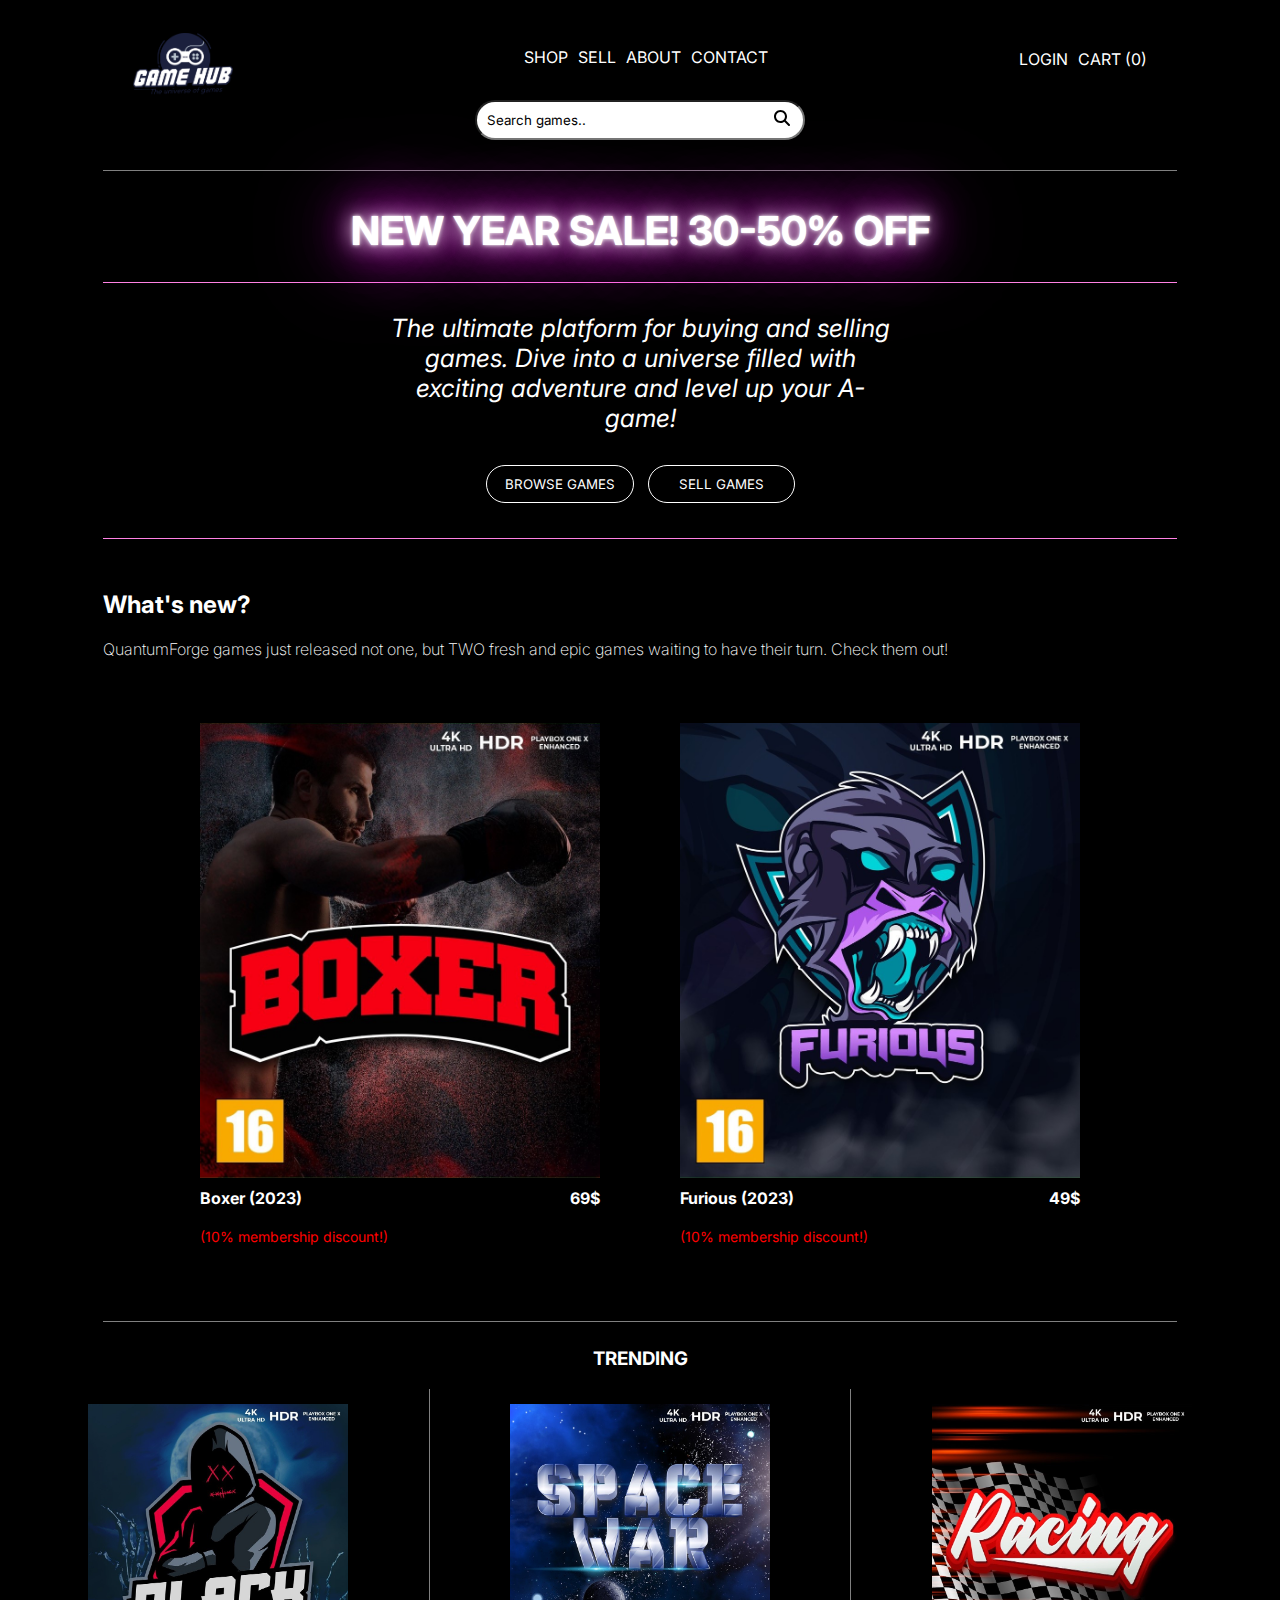
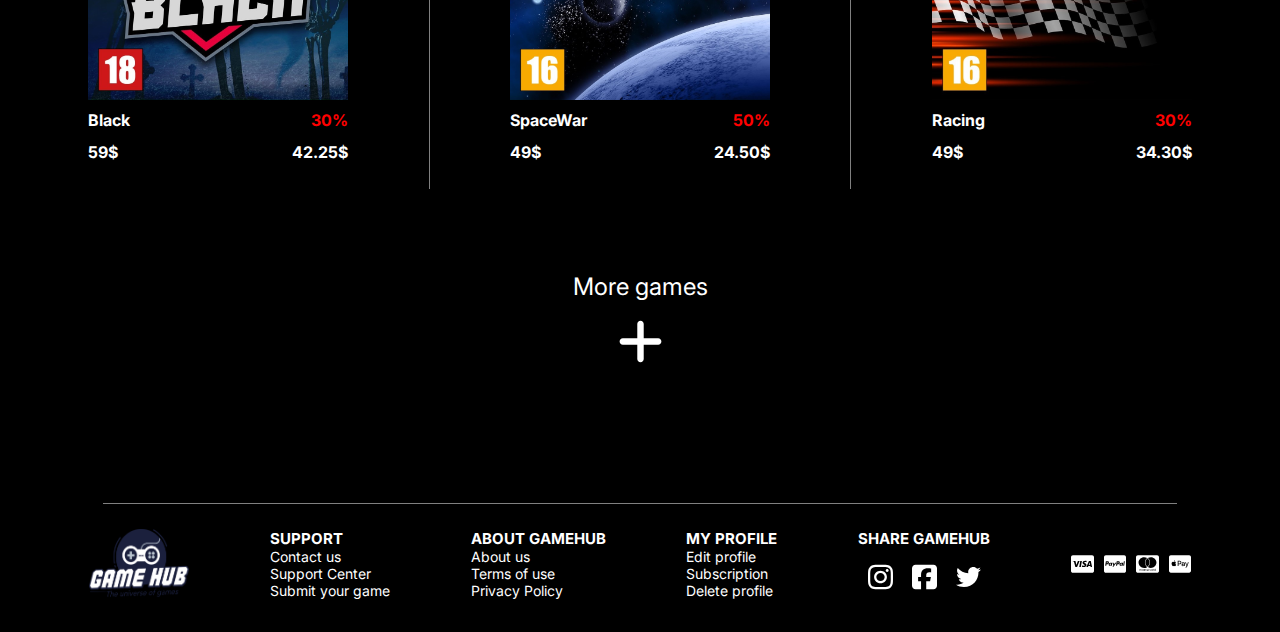
<file: index.html>
<!DOCTYPE html>
<html lang="en">
<head>
  <meta charset="UTF-8">
  <meta name="viewport" content="width=device-width, initial-scale=1.0">
  <meta name="description" content="GameHub ⏐ Home">
  <meta property="og:image" content="./assets/images/icons/logo.png" />
  <title>GameHub ⏐ Home</title>
  <link rel="shortcut icon" type="image/x-icon" href="favicon.ico?">
  <link rel="stylesheet" href="./src/css/styles.css">
</head>
<body>
  <header>
    <nav class="nav-grid">
      <img class="logo" src="./assets/images/icons/logo.png" alt="gamehub logo"> <label for="hamburger-ham"><img class="burger" src="./assets/images/icons/bars-solid.svg" alt="hamburger menu"></label> <input id="hamburger-ham" name="hamburger-ham" type="checkbox">
      <div class="hidden-burger">
        <div class="top-buttons">
          <a href="games.html">SHOP</a> <a href="construction.html">SELL</a> <a href="about.html">ABOUT</a> <a href="contact.html">CONTACT</a>
        </div>
        <div class="bottom-buttons">
          <a href="construction.html">LOGIN</a> <a href="construction.html">MY PROFILE</a>
        </div>
      </div>
    </nav>
    <div class="desktop-header">
      <div>
        <a href="index.html"><img src="./assets/images/icons/logo.png" class="desktop-logo" alt="desktop logo"></a>
      </div>
      <nav class="nav-header">
        <ul>
          <li>
            <a href="games.html">SHOP</a>
          </li>
          <li>
            <a href="construction.html">SELL</a>
          </li>
          <li>
            <a href="about.html">ABOUT</a>
          </li>
          <li>
            <a href="contact.html">CONTACT</a>
          </li>
        </ul>
      </nav>
      <div class="logincart">
        <p><a href="construction.html">LOGIN</a></p>
        <p><a href="construction.html">CART (0)</a></p>
      </div>
    </div>
    <div class="search-container"><label for="searchbox" class="hidden">Search games..</label> <input class="searchbox" placeholder="Search games.."> <img src="./assets/images/icons/magni.svg" alt="magnifying glass" class="magni"></div>
  </header>
  <main>
    <section class="intro">
      <div class="header-gray-line"></div>
      <h1 class="blackfriday">NEW YEAR SALE! 30-50% OFF</h1>
      <div class="top-pink-line"></div>
      <div class="gamehub-platform">
        <p class="pitch">The ultimate platform for buying and selling games. Dive into a universe filled with exciting adventure and level up your A-game!</p>
        <div class="browse-sell">
          <a href="games.html"><button class="browse">BROWSE GAMES</button></a> <a href="construction.html"><button class="sell">SELL GAMES</button></a>
        </div>
        <div class="top-pink-line"></div>
      </div>
    </section>
    <section class="new">
      <div class="new-games">
        <div class="new-text">
          <h2 class="whatsnew">What's new?</h2>
          <p class="releases">QuantumForge games just released not one, but TWO fresh and epic games waiting to have their turn. Check them out!</p>
        </div>
        <div class="new-releases">
          <div class="card-new">
            <a href="item.html"><img src="assets/images/games/boxer.jpg" alt="boxer game" class="new-game-image"></a>
            <div class="new-row">
              <p>Boxer (2023)</p>
              <p class="in-price">69$</p>
            </div>
            <div class="member-new">
              <p>(10% membership discount!)</p>
            </div>
          </div>
          <div class="card-new">
            <a href="construction.html"><img src="assets/images/games/furious.jpg" alt="furious game" class="new-game-image"></a>
            <div class="new-row">
              <p>Furious (2023)</p>
              <p class="in-price">49$</p>
            </div>
            <div class="member-new">
              <p>(10% membership discount!)</p>
            </div>
          </div>
        </div>
      </div>
    </section>
    <div class="gray-line"></div>
    <section class="trending-games">
      <h3 class="trending-header">TRENDING</h3>
      <div class="trending-main">
        <div class="card-info">
          <a href="construction.html"><img src="assets/images/games/black.jpg" alt="black game" class="game-image"></a>
          <div class="trending-row">
            <p>Black</p>
            <p class="red">30%</p>
          </div>
          <div class="trending-row">
            <p>59$</p>
            <p>42.25$</p>
          </div>
        </div>
        <div class="horizontal-line"></div>
        <div class="card-info">
          <a href="construction.html"><img src="assets/images/games/spacewar.jpg" alt="spacewar game" class="game-image"></a>
          <div class="trending-row">
            <p>SpaceWar</p>
            <p class="red">50%</p>
          </div>
          <div class="trending-row">
            <p>49$</p>
            <p>24.50$</p>
          </div>
        </div>
        <div class="horizontal-line"></div>
        <div class="card-info">
          <a href="construction.html"><img src="assets/images/games/racing.jpg" alt="racing game" class="game-image"></a>
          <div class="trending-row">
            <p>Racing</p>
            <p class="red">30%</p>
          </div>
          <div class="trending-row">
            <p>49$</p>
            <p>34.30$</p>
          </div>
        </div>
      </div>
      <div class="more-games">
        <div class="more">
          More games
        </div><a href="games.html"><img src="./assets/images/icons/plus-solid.svg" class="more-plus" alt="more games"></a>
      </div>
    </section>
  </main>
  <div class="gray-line"></div>
  <footer>
    <img src="./assets/images/icons/logo.png" class="footer-logo" alt="footer logo">
    <div class="footer-desktop">
      <div class="footer">
        <img src="./assets/images/icons/logo.png" class="logo-footer" alt="epic games logo">
        <div class="support">
          <h6 class="h-six">SUPPORT</h6><a href="contact.html">Contact us</a> <a href="contact.html">Support Center</a> <a href="contact.html">Submit your game</a>
        </div>
        <div class="about-footer">
          <h6 class="h-six">ABOUT GAMEHUB</h6><a href="about.html">About us</a> <a href="about.html">Terms of use</a> <a href="about.html">Privacy Policy</a>
        </div>
        <div class="profile">
          <h6 class="h-six">MY PROFILE</h6><a href="construction.html">Edit profile</a> <a href="construction.html">Subscription</a> <a href="construction.html">Delete profile</a>
        </div>
        <div class="share">
          <h6 class="h-six">SHARE GAMEHUB</h6>
          <div class="some"><img src="./assets/images/icons/instagram.svg" class="insta" alt="epic games logo"> <img src="./assets/images/icons/square-facebook.svg" class="face" alt="epic games logo"> <img src="./assets/images/icons/twitter.svg" class="twitter" alt="epic games logo"></div>
        </div>
        <div class="payment-options"><img src="./assets/images/cards/cc-visa.svg" alt="visa card" class="visa"> <img src="./assets/images/cards/cc-paypal.svg" alt="paypal card" class="paypal"> <img src="./assets/images/cards/cc-mastercard.svg" alt="mastercard card" class="mastercard"> <img src="./assets/images/cards/cc-apple-pay.svg" alt="apple pay" class="apple-pay"></div>
      </div>
    </div>
  </footer>
</body>
</html>
</file>
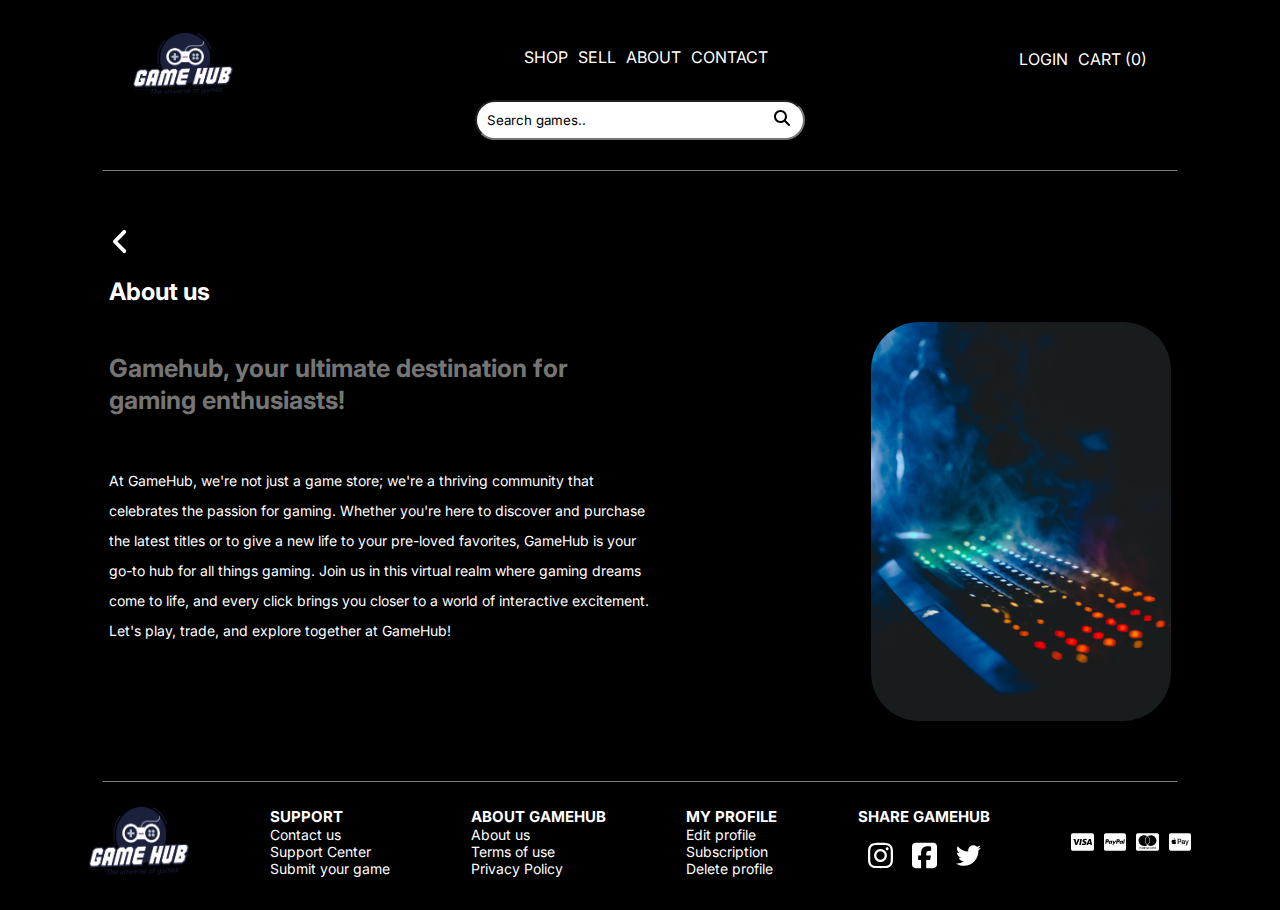
<file: about.html>
<!DOCTYPE html>
<html lang="en">
<head>
  <meta charset="UTF-8">
  <meta name="viewport" content="width=device-width, initial-scale=1.0">
  <meta name="description" content="GameHub ⏐ About">
  <title>GameHub ⏐ About</title>
  <link rel="shortcut icon" type="image/x-icon" href="favicon.ico?">
  <link rel="stylesheet" href="./src/css/styles.css">
</head>
<body>
  <header>
    <nav class="nav-grid">
      <a href="index.html"><img class="logo" src="./assets/images/icons/logo.png" alt="gamehub logo"></a> <label for="hamburger-ham"><img class="burger" src="./assets/images/icons/bars-solid.svg" alt="hamburger menu"></label> <input id="hamburger-ham" name="hamburger-ham" type="checkbox">
      <div class="hidden-burger">
        <div class="top-buttons">
          <a href="games.html">SHOP</a> <a href="construction.html">SELL</a> <a href="about.html">ABOUT</a> <a href="contact.html">CONTACT</a>
        </div>
        <div class="bottom-buttons">
          <a href="construction.html">LOGIN</a> <a href="construction.html">MY PROFILE</a>
        </div>
      </div>
    </nav>
    <div class="desktop-header">
      <div>
        <a href="index.html"><img src="./assets/images/icons/logo.png" class="desktop-logo" alt="desktop logo"></a>
      </div>
      <nav class="nav-header">
        <ul>
          <li>
            <a href="games.html">SHOP</a>
          </li>
          <li>
            <a href="construction.html">SELL</a>
          </li>
          <li>
            <a href="about.html">ABOUT</a>
          </li>
          <li>
            <a href="contact.html">CONTACT</a>
          </li>
        </ul>
      </nav>
      <div class="logincart">
        <p><a href="construction.html">LOGIN</a></p>
        <p><a href="construction.html">CART (0)</a></p>
      </div>
    </div>
    <div class="search-container"><label for="searchbox" class="hidden">Search games..</label> <input class="searchbox" placeholder="Search games.."> <img src="./assets/images/icons/magni.svg" alt="magnifying glass" class="magni"></div>
  </header>
  <main>
    <div class="header-gray-line"></div>
    <div class="backbutton">
      <a href="index.html"><img src="./assets/images/icons/angle-left-solid.svg" class="backbutton" alt="back button"></a>
    </div>
    <div class="page-header">
      <h1>About us</h1>
    </div>
    <div class="about-container">
    <div class="gamehub-text-box">
      <h2 class="gamehub-about">Gamehub, your ultimate destination for gaming enthusiasts!</h2>
      <p class="about-text">At GameHub, we're not just a game store; we're a thriving community that celebrates the passion for gaming. Whether you're here to discover and purchase the latest titles or to give a new life to your pre-loved favorites, GameHub is your go-to hub for all things gaming. Join us in this virtual realm where gaming dreams come to life, and every click brings you closer to a world of interactive excitement. Let's play, trade, and explore together at GameHub!</p>
    </div><img src="./assets/ilia-usmanov-LUJE67myrK4-unsplash-_1_.webp" class="about-image" alt="keyboard photo"></div>
  </main>
  <div class="gray-line"></div>
  <footer>
    <img src="./assets/images/icons/logo.png" class="footer-logo" alt="logo">
    <div class="footer-desktop">
      <div class="footer">
        <img src="./assets/images/icons/logo.png" class="logo-footer" alt="epic games logo">
        <div class="support">
          <h6 class="h-six">SUPPORT</h6><a href="contact.html">Contact us</a> <a href="contact.html">Support Center</a> <a href="contact.html">Submit your game</a>
        </div>
        <div class="about-footer">
          <h6 class="h-six">ABOUT GAMEHUB</h6><a href="about.html">About us</a> <a href="about.html">Terms of use</a> <a href="about.html">Privacy Policy</a>
        </div>
        <div class="profile">
          <h6 class="h-six">MY PROFILE</h6><a href="construction.html">Edit profile</a> <a href="construction.html">Subscription</a> <a href="construction.html">Delete profile</a>
        </div>
        <div class="share">
          <h6 class="h-six">SHARE GAMEHUB</h6>
          <div class="some"><img src="./assets/images/icons/instagram.svg" class="insta" alt="epic games logo"> <img src="./assets/images/icons/square-facebook.svg" class="face" alt="epic games logo"> <img src="./assets/images/icons/twitter.svg" class="twitter" alt="epic games logo"></div>
        </div>
        <div class="payment-options"><img src="./assets/images/cards/cc-visa.svg" class="visa" alt="visa card"> <img src="./assets/images/cards/cc-paypal.svg" class="paypal" alt="paypal card"> <img src="./assets/images/cards/cc-mastercard.svg" class="mastercard" alt="mastercard card"> <img src="./assets/images/cards/cc-apple-pay.svg" class="apple-pay" alt="apple pay"></div>
      </div>
    </div>
  </footer>
</body>
</html>
</file>
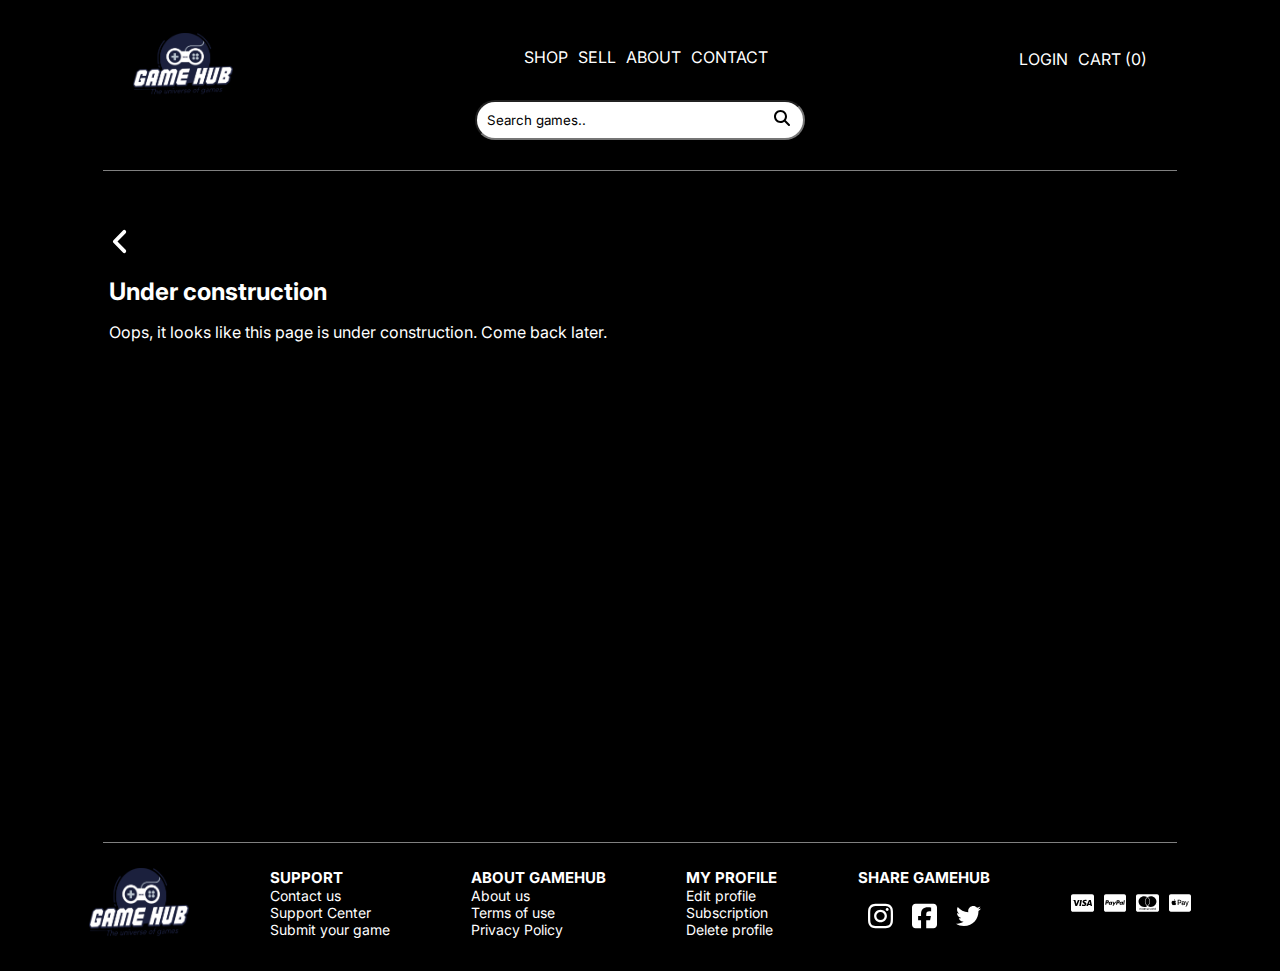
<file: construction.html>
<!DOCTYPE html>
<html lang="en">
<head>
  <meta charset="UTF-8">
  <meta name="viewport" content="width=device-width, initial-scale=1.0">
  <meta name="description" content="construction page">
  <link rel="shortcut icon" type="image/x-icon" href="favicon.ico?">
  <title>Gamehub ⏐ Oops!</title>
  <link rel="stylesheet" href="./src/css/styles.css">
</head>
<body>
  <header>
    <nav class="nav-grid">
      <a href="index.html"><img class="logo" src="./assets/images/icons/logo.png" alt="gamehub logo"></a> <label for="hamburger-ham"><img class="burger" src="./assets/images/icons/bars-solid.svg" alt="hamburger menu"></label> <input id="hamburger-ham" name="hamburger-ham" type="checkbox">
      <div class="hidden-burger">
        <div class="top-buttons">
          <a href="games.html">SHOP</a> <a href="construction.html">SELL</a> <a href="about.html">ABOUT</a> <a href="contact.html">CONTACT</a>
        </div>
        <div class="bottom-buttons">
          <a href="construction.html">LOGIN</a> <a href="construction.html">MY PROFILE</a>
        </div>
      </div>
    </nav>
    <div class="desktop-header">
      <div>
        <a href="index.html"><img src="./assets/images/icons/logo.png" class="desktop-logo" alt="desktop logo"></a>
      </div>
      <nav class="nav-header">
        <ul>
          <li>
            <a href="games.html">SHOP</a>
          </li>
          <li>
            <a href="construction.html">SELL</a>
          </li>
          <li>
            <a href="about.html">ABOUT</a>
          </li>
          <li>
            <a href="contact.html">CONTACT</a>
          </li>
        </ul>
      </nav>
      <div class="logincart">
        <p><a href="construction.html">LOGIN</a></p>
        <p><a href="construction.html">CART (0)</a></p>
      </div>
    </div>
    <div class="search-container"><label for="searchbox" class="hidden">Search games..</label> <input class="searchbox" placeholder="Search games.."> <img src="./assets/images/icons/magni.svg" alt="magnifying glass" class="magni"></div>
  </header>
  <main>
    <div class="header-gray-line"></div>
    <div class="backbutton">
      <a href="index.html"><img src="./assets/images/icons/angle-left-solid.svg" class="backbutton" alt="angle-left-solid"></a>
    </div>
    <div class="page-header">
      <h1>Under construction</h1>
      <p class="construction">Oops, it looks like this page is under construction. Come back later.</p>
    </div>
    <div class="space"></div>
  </main>
  <div class="gray-line"></div>
  <footer>
    <img src="./assets/images/icons/logo.png" class="footer-logo" alt="footer logo">
    <div class="footer-desktop">
      <div class="footer">
        <img src="./assets/images/icons/logo.png" class="logo-footer" alt="epic games logo">
        <div class="support">
          <h6 class="h-six">SUPPORT</h6><a href="contact.html">Contact us</a> <a href="contact.html">Support Center</a> <a href="contact.html">Submit your game</a>
        </div>
        <div class="about-footer">
          <h6 class="h-six">ABOUT GAMEHUB</h6><a href="about.html">About us</a> <a href="about.html">Terms of use</a> <a href="about.html">Privacy Policy</a>
        </div>
        <div class="profile">
          <h6 class="h-six">MY PROFILE</h6><a href="construction.html">Edit profile</a> <a href="construction.html">Subscription</a> <a href="construction.html">Delete profile</a>
        </div>
        <div class="share">
          <h6 class="h-six">SHARE GAMEHUB</h6>
          <div class="some"><img src="./assets/images/icons/instagram.svg" class="insta" alt="epic games logo"> <img src="./assets/images/icons/square-facebook.svg" class="face" alt="epic games logo"> <img src="./assets/images/icons/twitter.svg" class="twitter" alt="epic games logo"></div>
        </div>
        <div class="payment-options"><img src="./assets/images/cards/cc-visa.svg" alt="visa card" class="visa"> <img src="./assets/images/cards/cc-paypal.svg" alt="paypal card" class="paypal"> <img src="./assets/images/cards/cc-mastercard.svg" alt="mastercard card" class="mastercard"> <img src="./assets/images/cards/cc-apple-pay.svg" alt="apple pay" class="apple-pay"></div>
      </div>
    </div>
  </footer>
</body>
</html>
</file>
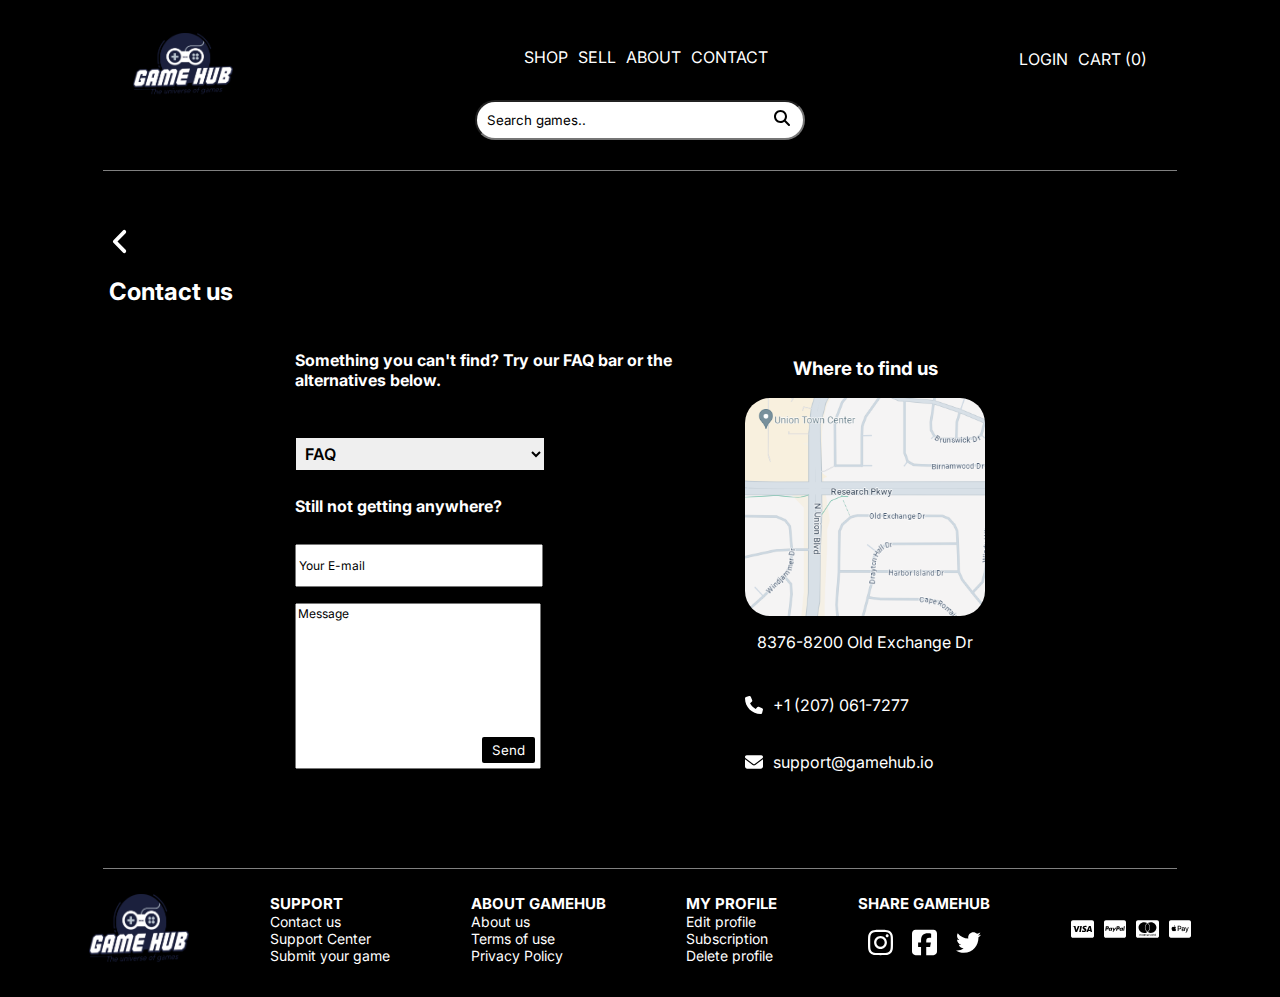
<file: contact.html>
<!DOCTYPE html>
<html lang="en">
<head>
  <meta charset="UTF-8">
  <meta name="viewport" content="width=device-width, initial-scale=1.0">
  <meta name="description" content="contact page">
  <title>Gamehub ⏐ Contact</title>
  <link rel="shortcut icon" type="image/x-icon" href="favicon.ico?">
  <link rel="stylesheet" href="./src/css/styles.css">
</head>
<body>
  <header>
    <nav class="nav-grid">
      <a href="index.html"><img class="logo" src="./assets/images/icons/logo.png" alt="gamehub logo"></a> <label for="hamburger-ham"><img class="burger" src="./assets/images/icons/bars-solid.svg" alt="hamburger menu"></label> <input id="hamburger-ham" name="hamburger-ham" type="checkbox">
      <div class="hidden-burger">
        <div class="top-buttons">
          <a href="games.html">SHOP</a> <a href="construction.html">SELL</a> <a href="about.html">ABOUT</a> <a href="contact.html">CONTACT</a>
        </div>
        <div class="bottom-buttons">
          <a href="construction.html">LOGIN</a> <a href="construction.html">MY PROFILE</a>
        </div>
      </div>
    </nav>
    <div class="desktop-header">
      <div>
        <a href="index.html"><img src="./assets/images/icons/logo.png" class="desktop-logo" alt="desktop logo"></a>
      </div>
      <nav class="nav-header">
        <ul>
          <li>
            <a href="games.html">SHOP</a>
          </li>
          <li>
            <a href="construction.html">SELL</a>
          </li>
          <li>
            <a href="about.html">ABOUT</a>
          </li>
          <li>
            <a href="contact.html">CONTACT</a>
          </li>
        </ul>
      </nav>
      <div class="logincart">
        <p><a href="construction.html">LOGIN</a></p>
        <p><a href="construction.html">CART (0)</a></p>
      </div>
    </div>
    <div class="search-container"><label for="searchbox" class="hidden">Search games..</label> <input class="searchbox" placeholder="Search games.."> <img src="./assets/images/icons/magni.svg" alt="magnifying glass" class="magni"></div>
  </header>
  <main>
    <div class="header-gray-line"></div>
    <div class="backbutton">
      <a href="index.html"><img src="./assets/images/icons/angle-left-solid.svg" class="backbutton" alt="back button"></a>
    </div>
    <div class="page-header">
      <h1>Contact us</h1>
    </div>
    <div class="contact-full">
      <div class="contact-left">
        <h2 class="gamehub-contact">Something you can't find? Try our FAQ bar or the alternatives below.</h2>
        <form class="faq">
          <select class="faq-questions">
            <option value="faq">
              FAQ
            </option>
            <option value="sell">
              Where can I see my games?
            </option>
            <option value="password">
              How do I reset my password?
            </option>
            <option value="buy">
              How do I buy games?
            </option>
          </select>
        </form>
        <h2 class="more-faq">Still not getting anywhere?</h2>
        <form class="message-form">
          <label for="email" class="hidden">e-mail</label> <input class="email" type="text" placeholder="Your E-mail">
          <div class="message-wrapper">
            <label for="email" class="hidden">message</label> 
            <textarea class="message" required="text" placeholder="Message"></textarea> <button type="submit" class="send">Send</button>
          </div>
        </form>
      </div>
      <div class="contact-right">
        <div class="location">
          <h3 class="where-text">Where to find us</h3><img src="./assets/images/pictures/Kart.png" alt="map location" class="map">
          <p class="adress">8376-8200 Old Exchange Dr</p>
        </div>
        <div class="phone">
          <img src="./assets/images/icons/phone-solid.svg" class="phone-icon" alt="phone icon">
          <p>+1 (207) 061-7277</p>
        </div>
        <div class="phone">
          <img src="./assets/images/icons/envelope-solid.svg" class="mail-icon" alt="mail icon">
          <p>support@gamehub.io</p>
        </div>
      </div>
    </div>
    <div class="gray-line"></div>
  </main>
  <footer>
    <img src="./assets/images/icons/logo.png" class="footer-logo" alt="logo">
    <div class="footer-desktop">
      <div class="footer">
        <img src="./assets/images/icons/logo.png" class="logo-footer" alt="epic games logo">
        <div class="support">
          <h6 class="h-six">SUPPORT</h6><a href="contact.html">Contact us</a> <a href="contact.html">Support Center</a> <a href="contact.html">Submit your game</a>
        </div>
        <div class="about-footer">
          <h6 class="h-six">ABOUT GAMEHUB</h6><a href="about.html">About us</a> <a href="about.html">Terms of use</a> <a href="about.html">Privacy Policy</a>
        </div>
        <div class="profile">
          <h6 class="h-six">MY PROFILE</h6><a href="construction.html">Edit profile</a> <a href="construction.html">Subscription</a> <a href="construction.html">Delete profile</a>
        </div>
        <div class="share">
          <h6 class="h-six">SHARE GAMEHUB</h6>
          <div class="some"><img src="./assets/images/icons/instagram.svg" class="insta" alt="epic games logo"> <img src="./assets/images/icons/square-facebook.svg" class="face" alt="epic games logo"> <img src="./assets/images/icons/twitter.svg" class="twitter" alt="epic games logo"></div>
        </div>
        <div class="payment-options"><img src="./assets/images/cards/cc-visa.svg" alt="visa card" class="visa"> <img src="./assets/images/cards/cc-paypal.svg" alt="paypal card" class="paypal"> <img src="./assets/images/cards/cc-mastercard.svg" alt="mastercard card" class="mastercard"> <img src="./assets/images/cards/cc-apple-pay.svg" alt="apple pay" class="apple-pay"></div>
      </div>
    </div>
  </footer>
</body>
</html>
</file>
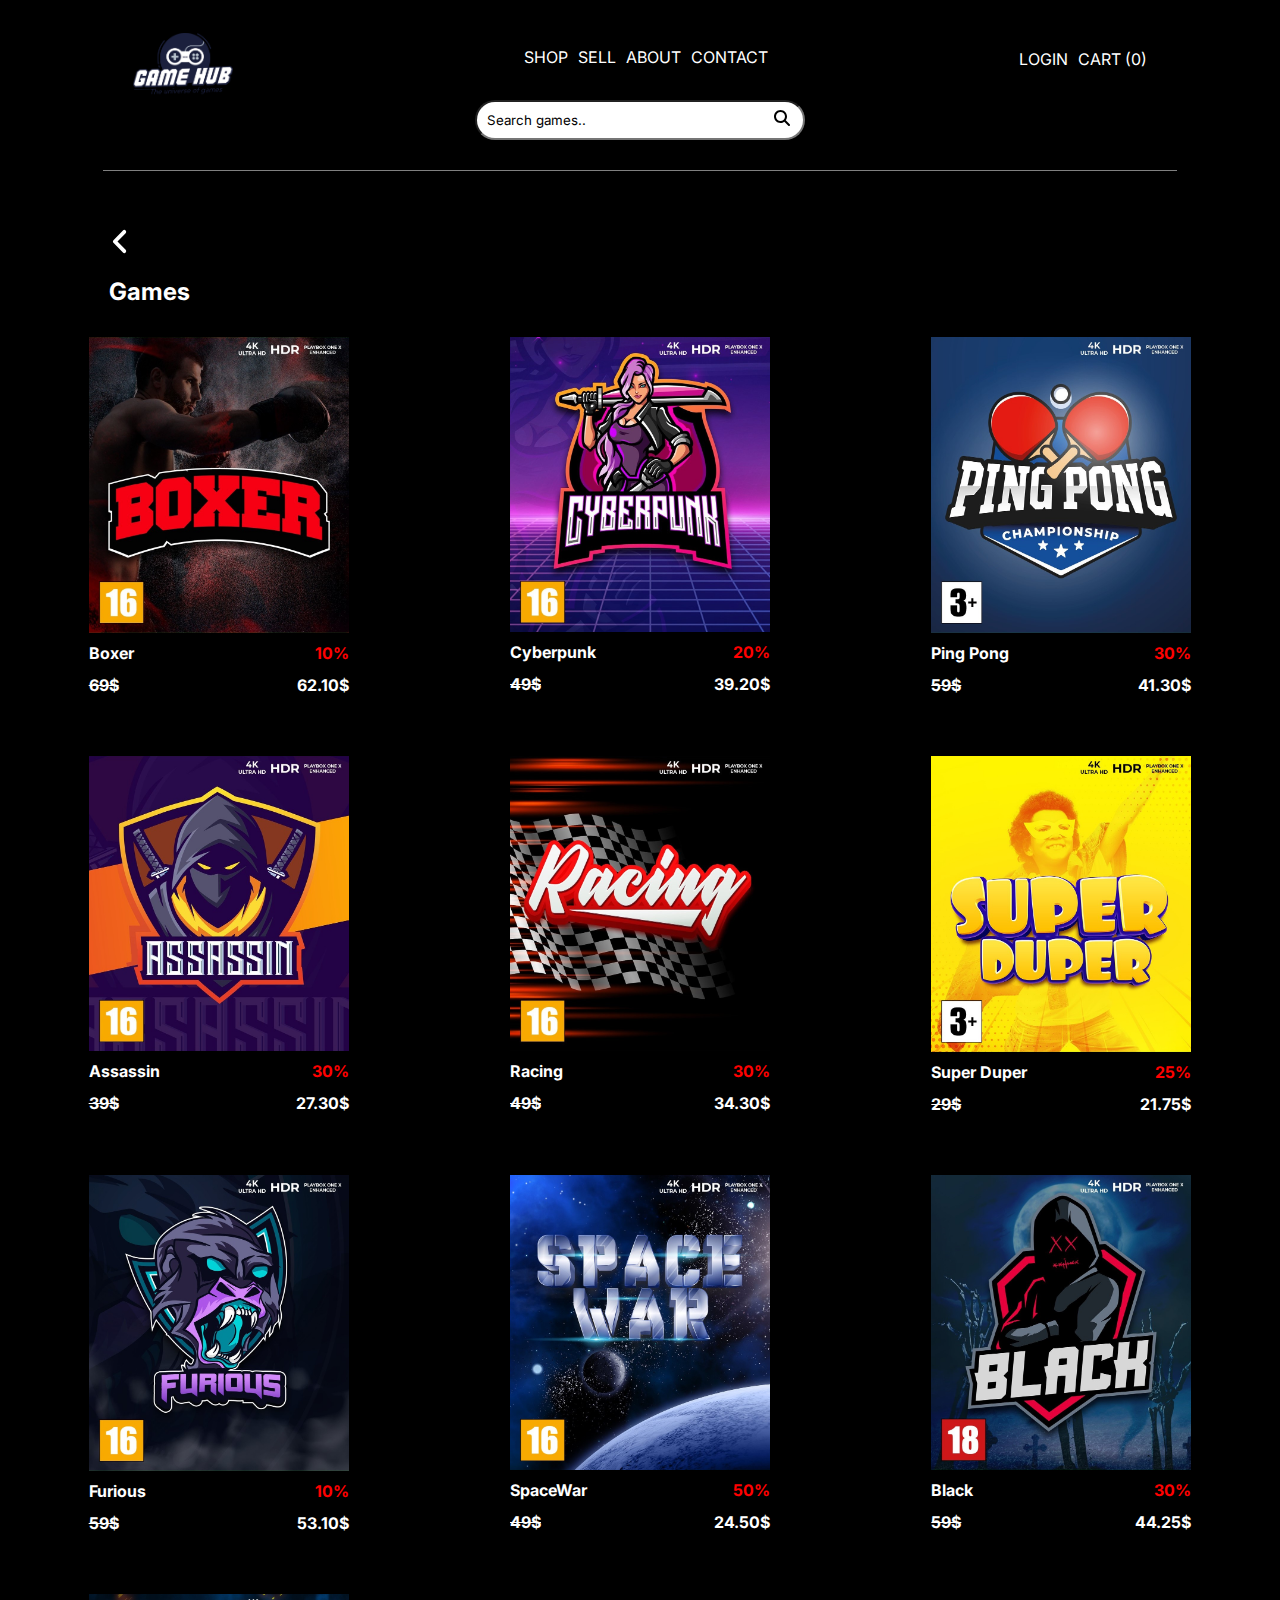
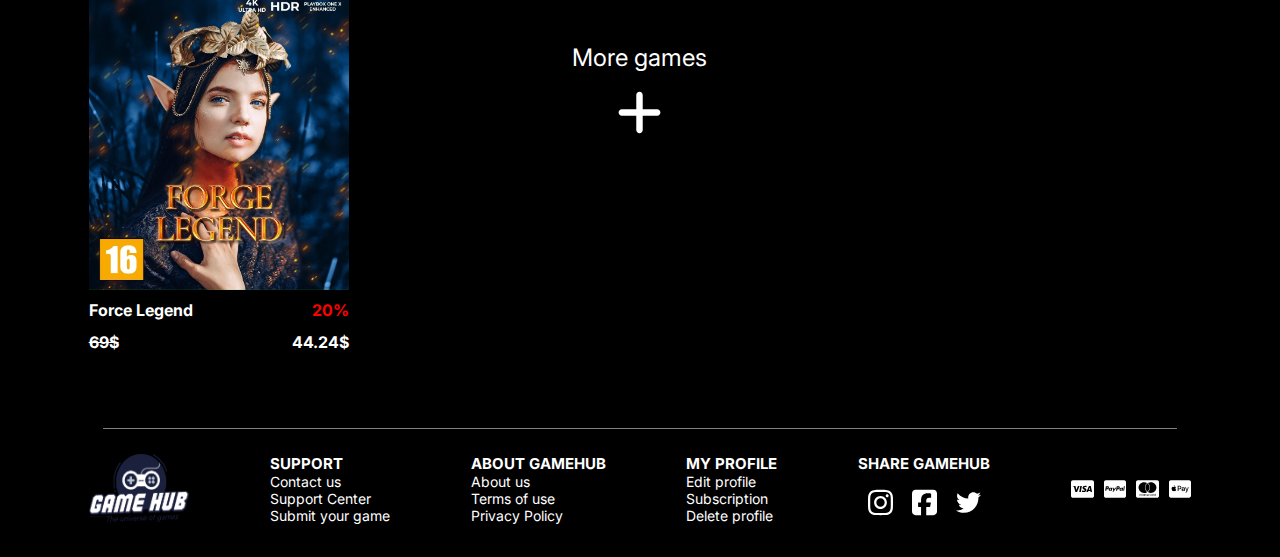
<file: games.html>
<!DOCTYPE html>
<html lang="en">
<head>
  <meta charset="UTF-8">
  <meta name="viewport" content="width=device-width, initial-scale=1.0">
  <meta name="description" content="GameHub ⏐ Games">
  <title>Gamehub ⏐ Games</title>
  <link rel="shortcut icon" type="image/x-icon" href="favicon.ico?">
  <link rel="stylesheet" href="./src/css/styles.css">
</head>
<body>
  <header>
    <nav class="nav-grid">
      <a href="index.html"><img class="logo" src="./assets/images/icons/logo.png" alt="gamehub logo"></a> <label for="hamburger-ham"><img class="burger" src="./assets/images/icons/bars-solid.svg" alt="hamburger menu"></label> <input id="hamburger-ham" name="hamburger-ham" type="checkbox">
      <div class="hidden-burger">
        <div class="top-buttons">
          <a href="games.html">SHOP</a> <a href="construction.html">SELL</a> <a href="about.html">ABOUT</a> <a href="contact.html">CONTACT</a>
        </div>
        <div class="bottom-buttons">
          <a href="construction.html">LOGIN</a> <a href="construction.html">MY PROFILE</a>
        </div>
      </div>
    </nav>
    <div class="desktop-header">
      <div>
        <a href="index.html"><img src="./assets/images/icons/logo.png" class="desktop-logo" alt="desktop logo"></a>
      </div>
      <nav class="nav-header">
        <ul>
          <li>
            <a href="games.html">SHOP</a>
          </li>
          <li>
            <a href="construction.html">SELL</a>
          </li>
          <li>
            <a href="about.html">ABOUT</a>
          </li>
          <li>
            <a href="contact.html">CONTACT</a>
          </li>
        </ul>
      </nav>
      <div class="logincart">
        <p><a href="construction.html">LOGIN</a></p>
        <p><a href="construction.html">CART (0)</a></p>
      </div>
    </div>
    <div class="search-container"><label for="searchbox" class="hidden">Search games..</label> <input class="searchbox" placeholder="Search games.."> <img src="./assets/images/icons/magni.svg" alt="magnifying glass" class="magni"></div>
  </header>
  <main>
    <div class="header-gray-line"></div>
    <div class="backbutton">
      <a href="./index.html"><img src="./assets/images/icons/angle-left-solid.svg" class="backbutton" alt="back button"></a>
    </div>
    <div class="page-header">
      <h1>Games</h1>
    </div>
    <div class="all-games">
      <div class="card-info">
        <a href="item.html"><img src="./assets/images/games/boxer.jpg" alt="boxer game" class="game-image"></a>
        <div class="trending-row">
          <p>Boxer</p>
          <p class="red">10%</p>
        </div>
        <div class="trending-row">
          <p class="original-p">69$</p>
          <p>62.10$</p>
        </div>
      </div>
      <div class="card-info">
        <a href="./html/construction.html"><img src="./assets/images/games/cyberpunk.jpg" alt="cyberpunk game" class="game-image"></a>
        <div class="trending-row">
          <p>Cyberpunk</p>
          <p class="red">20%</p>
        </div>
        <div class="trending-row">
          <p class="original-p">49$</p>
          <p>39.20$</p>
        </div>
      </div>
      <div class="card-info">
        <a href="./html/construction.html"><img src="./assets/images/games/pingpong.jpg" alt="pingpong game" class="game-image"></a>
        <div class="trending-row">
          <p>Ping Pong</p>
          <p class="red">30%</p>
        </div>
        <div class="trending-row">
          <p class="original-p">59$</p>
          <p>41.30$</p>
        </div>
      </div>
      <div class="card-info">
        <a href="./html/construction.html"><img src="./assets/images/games/assassin.jpg" alt="assassin game" class="game-image"></a>
        <div class="trending-row">
          <p>Assassin</p>
          <p class="red">30%</p>
        </div>
        <div class="trending-row">
          <p class="original-p">39$</p>
          <p>27.30$</p>
        </div>
      </div>
      <div class="card-info">
        <a href="./html/construction.html"><img src="./assets/images/games/racing.jpg" alt="racing game" class="game-image"></a>
        <div class="trending-row">
          <p>Racing</p>
          <p class="red">30%</p>
        </div>
        <div class="trending-row">
          <p class="original-p">49$</p>
          <p>34.30$</p>
        </div>
      </div>
      <div class="card-info">
        <a href="./html/construction.html"><img src="./assets/images/games/superduper.jpg" alt="superduper game" class="game-image"></a>
        <div class="trending-row">
          <p>Super Duper</p>
          <p class="red">25%</p>
        </div>
        <div class="trending-row">
          <p class="original-p">29$</p>
          <p>21.75$</p>
        </div>
      </div>
      <div class="card-info">
        <a href="./html/construction.html"><img src="./assets/images/games/furious.jpg" alt="furious game" class="game-image"></a>
        <div class="trending-row">
          <p>Furious</p>
          <p class="red">10%</p>
        </div>
        <div class="trending-row">
          <p class="original-p">59$</p>
          <p>53.10$</p>
        </div>
      </div>
      <div class="card-info">
        <a href="./html/construction.html"><img src="./assets/images/games/spacewar.jpg" alt="spacewar game" class="game-image"></a>
        <div class="trending-row">
          <p>SpaceWar</p>
          <p class="red">50%</p>
        </div>
        <div class="trending-row">
          <p class="original-p">49$</p>
          <p>24.50$</p>
        </div>
      </div>
      <div class="card-info">
        <a href="./html/construction.html"><img src="./assets/images/games/black.jpg" alt="black game" class="game-image"></a>
        <div class="trending-row">
          <p>Black</p>
          <p class="red">30%</p>
        </div>
        <div class="trending-row">
          <p class="original-p">59$</p>
          <p>44.25$</p>
        </div>
      </div>
      <div class="card-info">
        <a href="./html/construction.html"><img src="./assets/images/games/forcelegend.jpg" alt="forcelegend game" class="game-image"></a>
        <div class="trending-row">
          <p>Force Legend</p>
          <p class="red">20%</p>
        </div>
        <div class="trending-row">
          <p class="original-p">69$</p>
          <p>44.24$</p>
        </div>
      </div>
      <div class="more-games">
        <div class="more">
          More games
        </div><a href="./html/games.html"><img src="./assets/images/icons/plus-solid.svg" class="more-plus" alt="more games"></a>
      </div>
    </div>
    <div class="gray-line"></div>
  </main>
  <footer>
    <img src="./assets/images/icons/logo.png" class="footer-logo" alt="logo">
    <div class="footer-desktop">
      <div class="footer">
        <img src="./assets/images/icons/logo.png" class="logo-footer" alt="epic games logo">
        <div class="support">
          <h6 class="h-six">SUPPORT</h6><a href="./html/contact.html">Contact us</a> <a href="./html/contact.html">Support Center</a> <a href="./html/contact.html">Submit your game</a>
        </div>
        <div class="about-footer">
          <h6 class="h-six">ABOUT GAMEHUB</h6><a href="./html/about.html">About us</a> <a href="./html/about.html">Terms of use</a> <a href="./html/about.html">Privacy Policy</a>
        </div>
        <div class="profile">
          <h6 class="h-six">MY PROFILE</h6><a href="./html/construction.html">Edit profile</a> <a href="./html/construction.html">Subscription</a> <a href="./html/construction.html">Delete profile</a>
        </div>
        <div class="share">
          <h6 class="h-six">SHARE GAMEHUB</h6>
          <div class="some"><img src="./assets/images/icons/instagram.svg" class="insta" alt="epic games logo"> <img src="./assets/images/icons/square-facebook.svg" class="face" alt="epic games logo"> <img src="./assets/images/icons/twitter.svg" class="twitter" alt="epic games logo"></div>
        </div>
        <div class="payment-options"><img src="./assets/images/cards/cc-visa.svg" alt="visa card" class="visa"> <img src="./assets/images/cards/cc-paypal.svg" alt="paypal card" class="paypal"> <img src="./assets/images/cards/cc-mastercard.svg" alt="mastercard card" class="mastercard"> <img src="./assets/images/cards/cc-apple-pay.svg" alt="apple pay" class="apple-pay"></div>
      </div>
    </div>
  </footer>
</body>
</html>
</file>
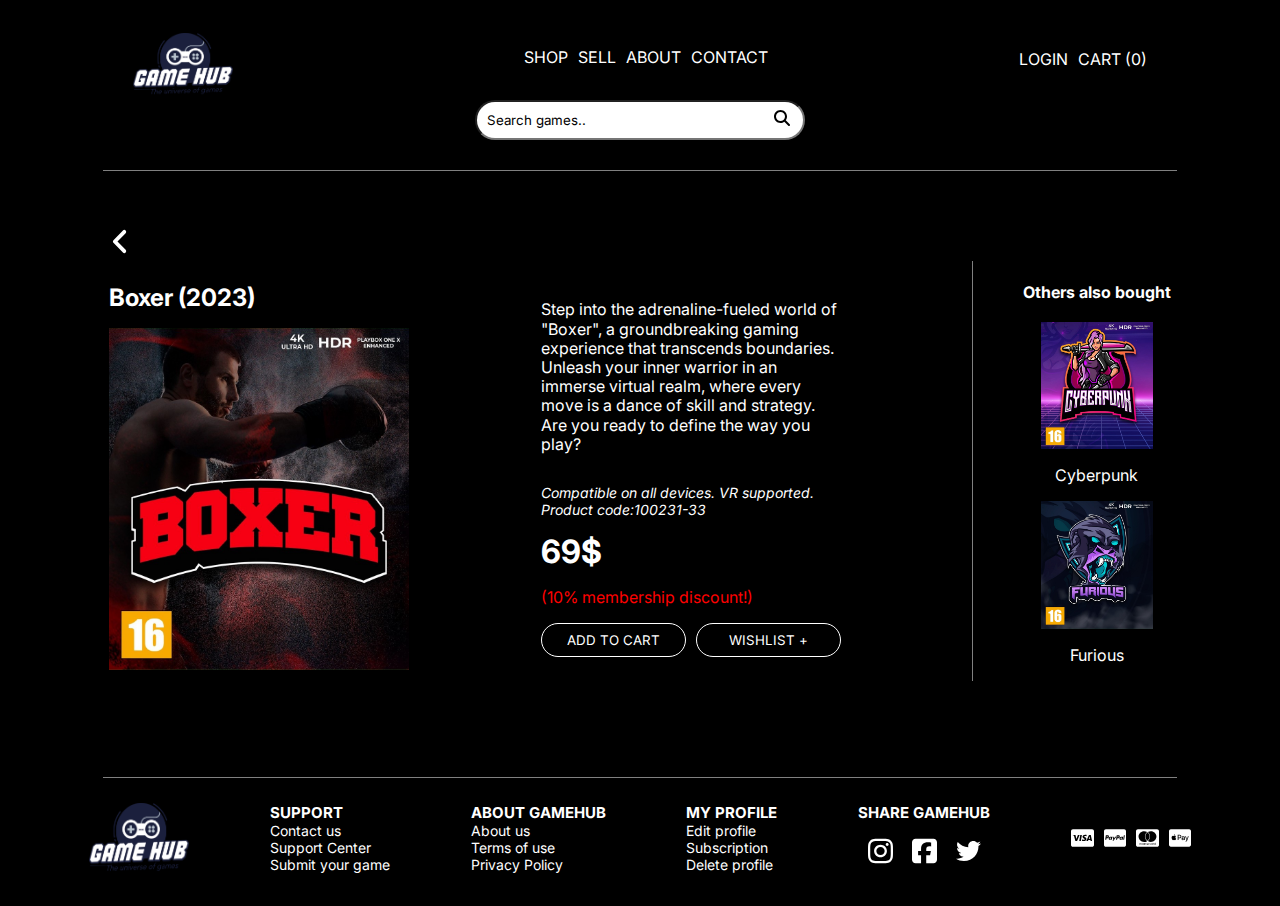
<file: item.html>
<!DOCTYPE html>
<html lang="en">
<head>
  <meta charset="UTF-8">
  <meta name="viewport" content="width=device-width, initial-scale=1.0">
  <meta name="description" content="product item page">
  <title>Gamehub ⏐ Boxer (2023)</title>
  <link rel="shortcut icon" type="image/x-icon" href="favicon.ico?">
  <link rel="stylesheet" href="./src/css/styles.css">
</head>
<body>
  <header>
    <nav class="nav-grid">
      <a href="index.html"><img class="logo" src="./assets/images/icons/logo.png" alt="gamehub logo"></a> <label for="hamburger-ham"><img class="burger" src="./assets/images/icons/bars-solid.svg" alt="hamburger menu"></label> <input id="hamburger-ham" name="hamburger-ham" type="checkbox">
      <div class="hidden-burger">
        <div class="top-buttons">
          <a href="games.html">SHOP</a> <a href="construction.html">SELL</a> <a href="about.html">ABOUT</a> <a href="contact.html">CONTACT</a>
        </div>
        <div class="bottom-buttons">
          <a href="construction.html">LOGIN</a> <a href="construction.html">MY PROFILE</a>
        </div>
      </div>
    </nav>
    <div class="desktop-header">
      <div>
        <a href="index.html"><img src="./assets/images/icons/logo.png" class="desktop-logo" alt="desktop logo"></a>
      </div>
      <nav class="nav-header">
        <ul>
          <li>
            <a href="games.html">SHOP</a>
          </li>
          <li>
            <a href="construction.html">SELL</a>
          </li>
          <li>
            <a href="about.html">ABOUT</a>
          </li>
          <li>
            <a href="contact.html">CONTACT</a>
          </li>
        </ul>
      </nav>
      <div class="logincart">
        <p><a href="construction.html">LOGIN</a></p>
        <p><a href="construction.html">CART (0)</a></p>
      </div>
    </div>
    <div class="search-container"><label for="searchbox" class="hidden">Search games..</label> <input class="searchbox" placeholder="Search games.."> <img src="./assets/images/icons/magni.svg" alt="magnifying glass" class="magni"></div>
  </header>
  <main>
    <div class="header-gray-line"></div>
    <div class="backbutton">
      <a href="index.html"><img src="./assets/images/icons/angle-left-solid.svg" class="backbutton" alt="back button"></a>
    </div>
    <div class="product-container">
      <div class="page-header responsive-title">
      <h1>Boxer (2023)</h1><img src="./assets/images/games/boxer.jpg" alt="boxer game" class="boxer-featured"></div>
      <div class="product-text">
        <p class="game-description">Step into the adrenaline-fueled world of "Boxer", a groundbreaking gaming experience that transcends boundaries. Unleash your inner warrior in an immerse virtual realm, where every move is a dance of skill and strategy. Are you ready to define the way you play?</p>
        <p class="compability">Compatible on all devices. VR supported. Product code:100231-33</p>
        <p class="boxer-price">69$</p>
        <p class="membership-discount">(10% membership discount!)</p>
        <div class="product-buttons">
          <button class="add"><a href="payment.html">ADD TO CART</a></button> <button class="wishlist"><a href="index.html">WISHLIST +</a></button>
        </div>
      </div>
      <div class="extra-games">
        <h4 class="others-bought">Others also bought</h4><img src="./assets/images/games/cyberpunk.jpg" class="bought-games" alt="Cyberpunk game">
        <p>Cyberpunk</p><img src="./assets/images/games/furious.jpg" class="bought-games" alt="Furious game">
        <p>Furious</p>
      </div>
    </div>
    <div class="gray-line footer-product-page"></div>
  </main>
  <footer>
    <img src="./assets/images/icons/logo.png" class="footer-logo" alt="logo">
    <div class="footer-desktop">
      <div class="footer">
        <img src="./assets/images/icons/logo.png" class="logo-footer" alt="epic games logo">
        <div class="support">
          <h6 class="h-six">SUPPORT</h6><a href="contact.html">Contact us</a> <a href="contact.html">Support Center</a> <a href="contact.html">Submit your game</a>
        </div>
        <div class="about-footer">
          <h6 class="h-six">ABOUT GAMEHUB</h6><a href="about.html">About us</a> <a href="about.html">Terms of use</a> <a href="about.html">Privacy Policy</a>
        </div>
        <div class="profile">
          <h6 class="h-six">MY PROFILE</h6><a href="construction.html">Edit profile</a> <a href="construction.html">Subscription</a> <a href="construction.html">Delete profile</a>
        </div>
        <div class="share">
          <h6 class="h-six">SHARE GAMEHUB</h6>
          <div class="some"><img src="./assets/images/icons/instagram.svg" class="insta" alt="epic games logo"> <img src="./assets/images/icons/square-facebook.svg" class="face" alt="epic games logo"> <img src="./assets/images/icons/twitter.svg" class="twitter" alt="epic games logo"></div>
        </div>
        <div class="payment-options"><img src="./assets/images/cards/cc-visa.svg" alt="visa card" class="visa"> <img src="./assets/images/cards/cc-paypal.svg" alt="paypal card" class="paypal"> <img src="./assets/images/cards/cc-mastercard.svg" alt="mastercard card" class="mastercard"> <img src="./assets/images/cards/cc-apple-pay.svg" alt="apple pay" class="apple-pay"></div>
      </div>
    </div>
  </footer>
</body>
</html>
</file>
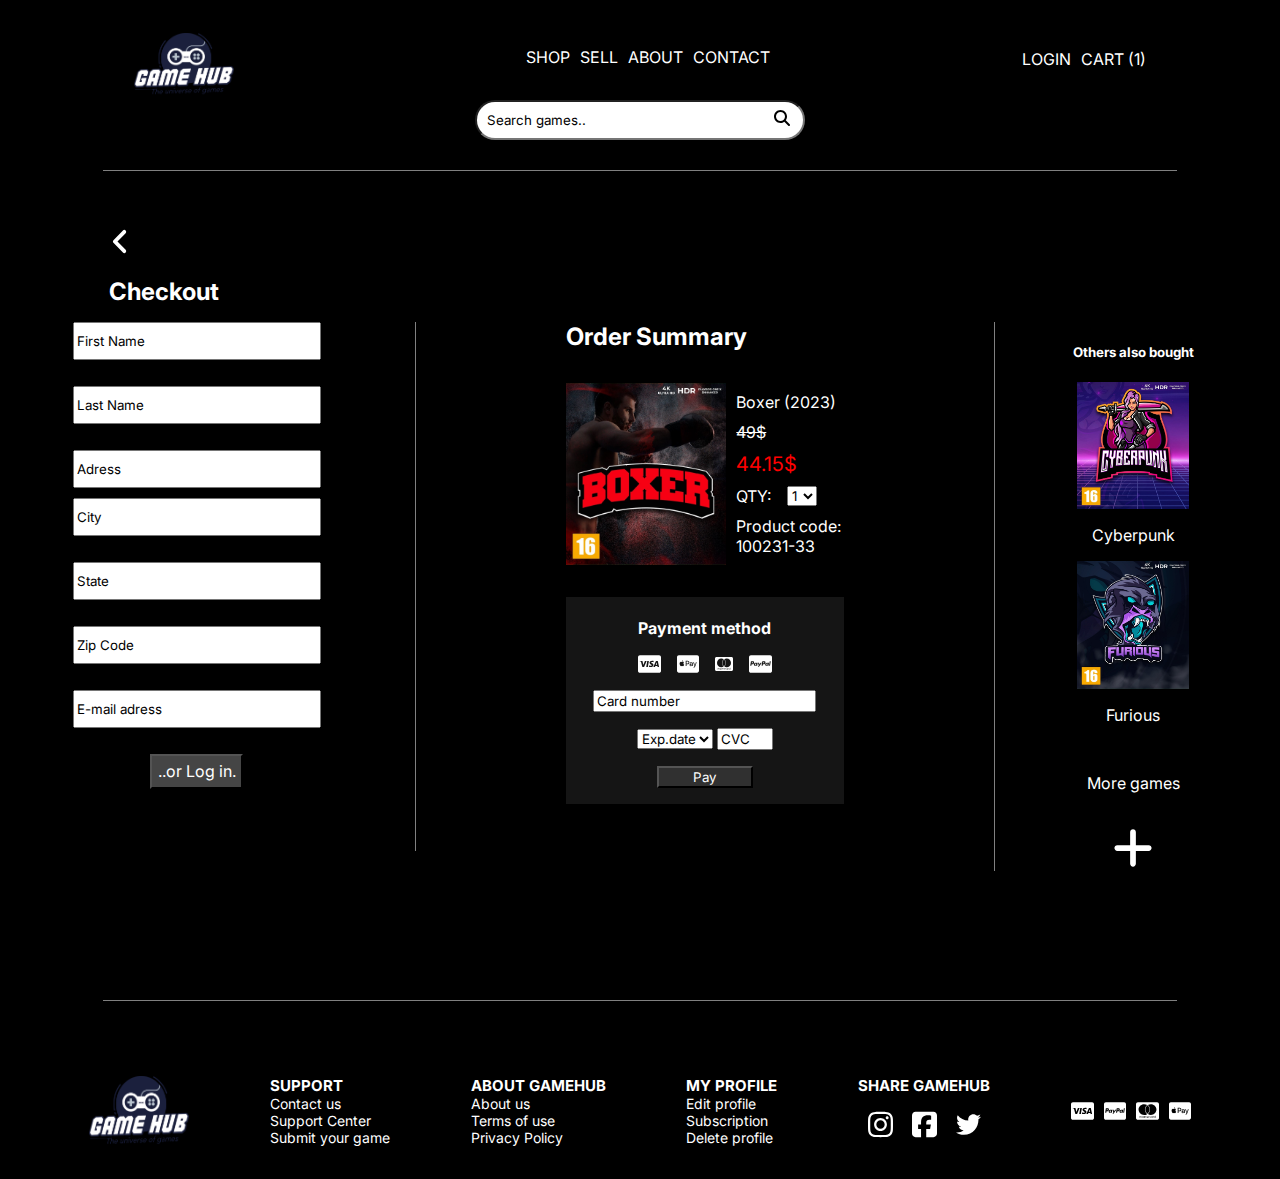
<file: payment.html>
<!DOCTYPE html>
<html lang="en">
<head>
  <meta charset="UTF-8">
  <meta name="viewport" content="width=device-width, initial-scale=1.0">
  <meta name="description" content="payment page">
  <title>Gamehub ⏐ Checkout</title>
  <link rel="shortcut icon" type="image/x-icon" href="favicon.ico?">
  <link rel="stylesheet" href="./src/css/styles.css">
</head>

  <body>
    <header>
      <nav class="nav-grid">
        <a href="index.html"><img class="logo" src="./assets/images/icons/logo.png" alt="gamehub logo"></a>
        <label for="hamburger-ham">
        <img class="burger" src="./assets/images/icons/bars-solid.svg" alt="hamburger menu">
        </label>
            
        <input id="hamburger-ham" name="hamburger-ham" type="checkbox">  
          <div class="hidden-burger">
            <div class="top-buttons">
              <a href="games.html">SHOP</a>
              <a href="construction.html">SELL</a>
              <a href="about.html">ABOUT</a>
              <a href="contact.html">CONTACT</a>
            </div>
              
            <div class="bottom-buttons">
              <a href="construction.html">LOGIN</a>
              <a href="construction.html">MY PROFILE</a>
            </div>
          </div>
      </nav>  
    
      <div class="desktop-header">
        <div> 
          <a href="index.html"><img src="./assets/images/icons/logo.png" class="desktop-logo" alt="desktop logo"></a>
        </div>
      
      <nav class="nav-header">
        <ul>
          <li><a href="games.html">SHOP</a></li>
          <li><a href="construction.html">SELL</a></li>
          <li><a href="about.html">ABOUT</a></li>
          <li><a href="contact.html">CONTACT</a></li>
        </ul>
      </nav>
      
        
      <div class="logincart">
        <p>
          <a href="construction.html">
            LOGIN
          </a>
        </p> 
        <p>
          <a href="construction.html">
            CART (1)
          </a>
        </p>
        </div>
      </div>
    
    <div class="search-container">
      <label for="searchbox" class="hidden">Search games..</label>
      <input class="searchbox" placeholder="Search games..">
      <img src="./assets/images/icons/magni.svg" alt="magnifying glass" class="magni"/>
    </div>
    
    
    </header>
  
  
  <main>

    <div class="header-gray-line"></div>
    
    <div class="backbutton">
      <a href="index.html">
        <img src="./assets/images/icons/angle-left-solid.svg" class="backbutton" alt="back button">
      </a>
    </div>
  
  <div class="page-header">
    <h1>Checkout</h1>
  </div>

  <div class="checkout-main">

  <div class="input-wrapper">

    <input type="text" placeholder="First Name" class="first-name">
    <label for="first name" class="hidden">First name</label>

    <input type="text" placeholder="Last Name" class="last-name">
    <label for="last name" class="hidden">Last name</label>
  
    <input type="text" placeholder="Adress" class="adress">
    <label for="adress" class="hidden">Adress</label>

    <input type="text" placeholder="City" class="city">
    <label for="city" class="hidden">City</label>

    <input type="text" placeholder="State" class="state">
    <label for="state" class="hidden">State</label>

    <input type="text" placeholder="Zip Code" class="zip">
    <label for="zip code" class="hidden">Zip code</label>

    <input type="text" placeholder="E-mail adress" class="email-adress">
    <label for="e-mail address" class="hidden">E-mail address</label>

  <button class="login">..or Log in.</button>
  <label for="Login" class="hidden">Login</label>

  </div>

<div class="full-payment">
  <h2 class="order-summary">Order Summary</h2>

  <div class="order-summary">
    <img src="./assets/images/games/boxer.jpg" class="boxer-game" alt="boxer game">
  <div class="summary-text">
  <p class="order-title">Boxer (2023)</p>
  <p class="original-price">49$</p>
  <p class="new-price">44.15$</p>
  <p class="qty">QTY:
    <select name="options">
      <label for="options" class="hidden">Options</label>

      <option value="one">1</option>
      <label for="option one" class="hidden">One</label>

      <option value="two">2</option>
      <label for="option two" class="hidden">Two</label>

      <option value="one">3</option>
      <label for="option three" class="hidden">Three</label>
    </select>
</p>

<p class="product-code">Product code: 100231-33</p>
</div>
</div>

<div class="payment">
  <h4>Payment method</h4>
    <div class="payment-methods">
      <div class="cards">
      <img src="./assets/images/cards/cc-visa.svg" class="visa" alt="visa card">
      <img src="./assets/images/cards/cc-apple-pay.svg" class="apple-pay" alt="apple pay card">
      <img src="./assets/images/cards/cc-mastercard.svg" class="mc" alt="mastercard card">
      <img src="./assets/images/cards/cc-paypal.svg" class="paypal" alt="paypal card">
      </div>
    </div>

    <input type="text" placeholder="Card number">
    <div class="exp-cvc">
      <select name="cards">
        <option value="first">Exp.date</option>
        <label for="expiration date" class="hidden">Expiration date</label>

        <option value="one">1/26</option>
        <label for="opt. one" class="hidden">1/26</label>

        <option value="two">1/27</option>
        <label for="option two" class="hidden">1/27</label>

        <option value="one">3/28</option>
        <label for="option three" class="hidden">3/28</label>
      </select>
      <input class="cvc" type="text" placeholder="CVC">
    </div>

  <a href="success.html"><button class="pay">Pay</button></a>
</div>
</div>



<div class="additional">

  <h5>Others also bought</h5>

      <img src="./assets/images/games/cyberpunk.jpg" class="bought-games" alt="Cyberpunk game">
      <p>Cyberpunk</p>

      <img src="./assets/images/games/furious.jpg" alt="Furious game" class="bought-games">
      <p>Furious</p>
      
      
      <div class="more-games-payment">
        <div class="more">More games</div>
        <img src="./assets/images/icons/plus-solid.svg" class="more-plus-payment" alt="plus icon">
      </div>

    </div>
    </div>


    <div class="gray-line footer-product-page"></div>
    <footer>
      <img src="./assets/images/icons/logo.png" class="footer-logo" alt="logo">
    
    
      <div class="footer-desktop footer-payment">
        <div class="footer">  
          
      <img src="./assets/images/icons/logo.png" class="logo-footer" alt="epic games logo">
          
          <div class="support">
            <h6 class="h-six">SUPPORT</h6>
            <a href="contact.html">Contact us</a>
            <a href="contact.html">Support Center</a>
            <a href="contact.html">Submit your game</a>
          </div>
      
          <div class="about-footer">
            <h6 class="h-six">ABOUT GAMEHUB</h6>
            <a href="about.html">About us</a>
            <a href="about.html">Terms of use</a>
            <a href="about.html">Privacy Policy</a>
          </div>
          
          <div class="profile">
            <h6 class="h-six">MY PROFILE</h6>
            <a href="construction.html">Edit profile</a>
            <a href="construction.html">Subscription</a>
            <a href="construction.html">Delete profile</a>
          </div>
          
          <div class="share">
            <h6 class="h-six">SHARE GAMEHUB</h6>
            <div class="some">
              <img src="./assets/images/icons/instagram.svg" class="insta" alt="instagram logo">
              <img src="./assets/images/icons/square-facebook.svg" class="face" alt="facebook logo">
              <img src="./assets/images/icons/twitter.svg" class="twitter" alt="twitter logo">
            </div>
          </div>
        
          <div class="payment-options">
            <img src="./assets/images/cards/cc-visa.svg" class="visa" alt="visa card">
            <img src="./assets/images/cards/cc-paypal.svg" class="paypal" alt="paypal card">
            <img src="./assets/images/cards/cc-mastercard.svg" class="mastercard" alt="mastercard card">
            <img src="./assets/images/cards/cc-apple-pay.svg" class="apple-pay" alt="apple pay card">
          </div>
      </div>  
      </div>
    
    
    </footer>
</main>
</body>
</html>
</file>
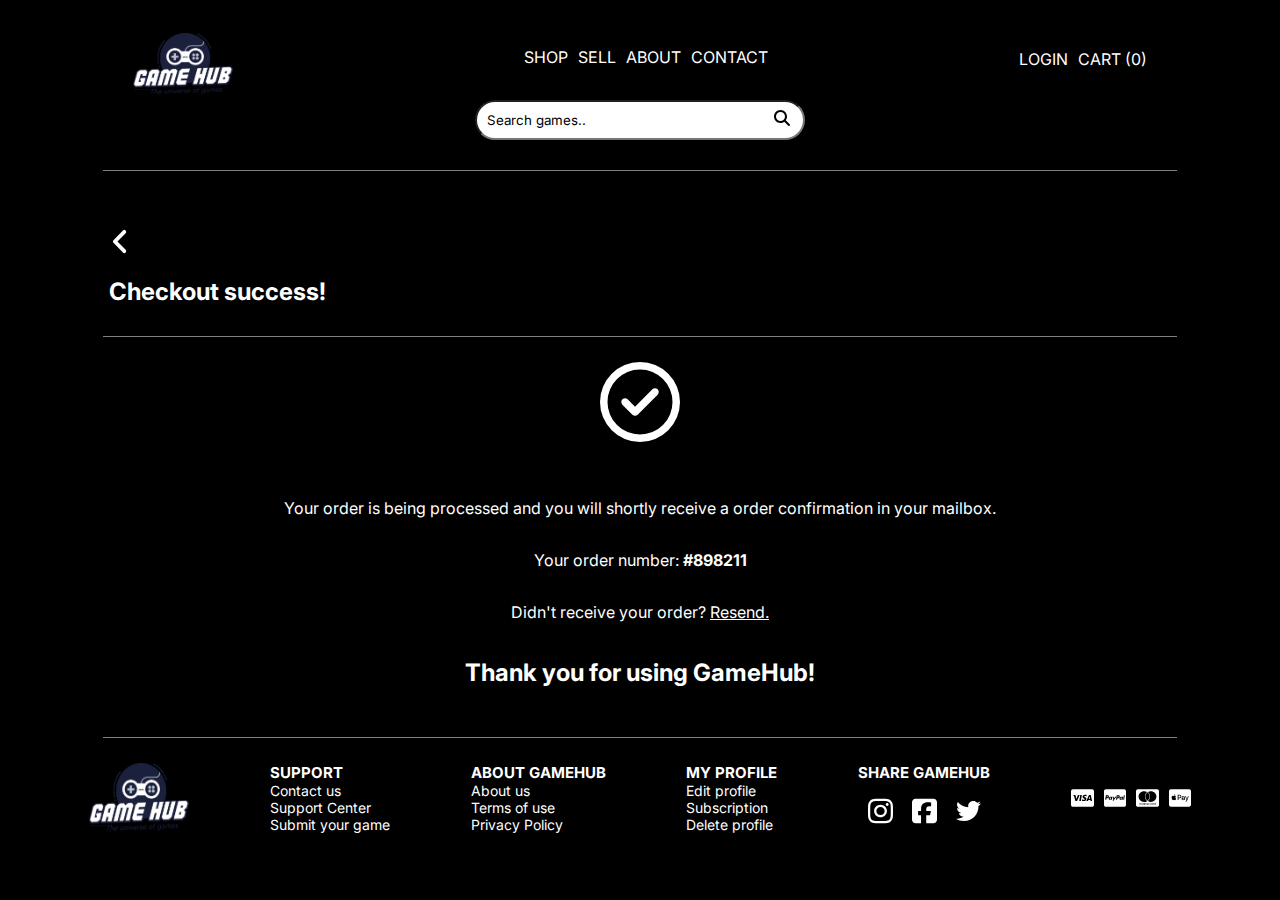
<file: success.html>
<!DOCTYPE html>
<html lang="en">
<head>
  <meta charset="UTF-8">
  <meta name="viewport" content="width=device-width, initial-scale=1.0">
  <meta name="description" content="success page">
  <title>Gamehub ⏐ Success!</title>
  <link rel="shortcut icon" type="image/x-icon" href="favicon.ico?">
  <link rel="stylesheet" href="./src/css/styles.css">
</head>
<body>
  <header>
    <nav class="nav-grid">
      <a href="index.html"><img class="logo" src="./assets/images/icons/logo.png" alt="gamehub logo"></a> <label for="hamburger-ham"><img class="burger" src="./assets/images/icons/bars-solid.svg" alt="hamburger menu"></label> <input id="hamburger-ham" name="hamburger-ham" type="checkbox">
      <div class="hidden-burger">
        <div class="top-buttons">
          <a href="games.html">SHOP</a> <a href="construction.html">SELL</a> <a href="about.html">ABOUT</a> <a href="contact.html">CONTACT</a>
        </div>
        <div class="bottom-buttons">
          <a href="construction.html">LOGIN</a> <a href="construction.html">MY PROFILE</a>
        </div>
      </div>
    </nav>
    <div class="desktop-header">
      <div>
        <a href="index.html"><img src="./assets/images/icons/logo.png" class="desktop-logo" alt="desktop logo"></a>
      </div>
      <nav class="nav-header">
        <ul>
          <li>
            <a href="games.html">SHOP</a>
          </li>
          <li>
            <a href="construction.html">SELL</a>
          </li>
          <li>
            <a href="about.html">ABOUT</a>
          </li>
          <li>
            <a href="contact.html">CONTACT</a>
          </li>
        </ul>
      </nav>
      <div class="logincart">
        <p><a href="construction.html">LOGIN</a></p>
        <p><a href="construction.html">CART (0)</a></p>
      </div>
    </div>
    <div class="search-container"><label for="searchbox" class="hidden">Search games..</label> <input class="searchbox" placeholder="Search games.."> <img src="./assets/images/icons/magni.svg" class="magni" alt="magnifying glass"></div>
  </header>
  <main>
    <div class="header-gray-line"></div>
    <div class="backbutton">
      <a href="index.html"><img src="./assets/images/icons/angle-left-solid.svg" class="backbutton" alt="back button"></a>
    </div>
    <div class="page-header">
      <h1>Checkout success!</h1>
    </div>
    <div class="gray-line"></div><img src="./assets/images/icons/circle-check-regular.svg" class="success-icon" alt="success icon">
    <div class="success-container">
      <p class="processed">Your order is being processed and you will shortly receive a order confirmation in your mailbox.</p>
      <p class="order-number">Your order number: <span class="number">#898211</span></p>
      <p class="re-send">Didn't receive your order? <span class="underline">Resend.</span></p>
      <h2>Thank you for using GameHub!</h2>
    </div>
    <div class="gray-line"></div>
    <footer>
      <img src="./assets/images/icons/logo.png" class="footer-logo" alt="logo">
      <div class="footer-desktop">
        <div class="footer">
          <img src="./assets/images/icons/logo.png" class="logo-footer" alt="epic games logo">
          <div class="support">
            <h6 class="h-six">SUPPORT</h6><a href="contact.html">Contact us</a> <a href="contact.html">Support Center</a> <a href="contact.html">Submit your game</a>
          </div>
          <div class="about-footer">
            <h6 class="h-six">ABOUT GAMEHUB</h6><a href="about.html">About us</a> <a href="about.html">Terms of use</a> <a href="about.html">Privacy Policy</a>
          </div>
          <div class="profile">
            <h6 class="h-six">MY PROFILE</h6><a href="construction.html">Edit profile</a> <a href="construction.html">Subscription</a> <a href="construction.html">Delete profile</a>
          </div>
          <div class="share">
            <h6 class="h-six">SHARE GAMEHUB</h6>
            <div class="some"><img src="./assets/images/icons/instagram.svg" class="insta" alt="instagram logo"> <img src="./assets/images/icons/square-facebook.svg" class="face" alt="facebook logo"> <img src="./assets/images/icons/twitter.svg" class="twitter" alt="twitter logo"></div>
          </div>
          <div class="payment-options"><img src="./assets/images/cards/cc-visa.svg" alt="visa card" class="visa"> <img src="./assets/images/cards/cc-paypal.svg" alt="paypal card" class="paypal"> <img src="./assets/images/cards/cc-mastercard.svg" alt="mastercard card" class="mastercard"> <img src="./assets/images/cards/cc-apple-pay.svg" alt="apple pay" class="apple-pay"></div>
        </div>
      </div>
    </footer>
  </main>
</body>
</html>
</file>
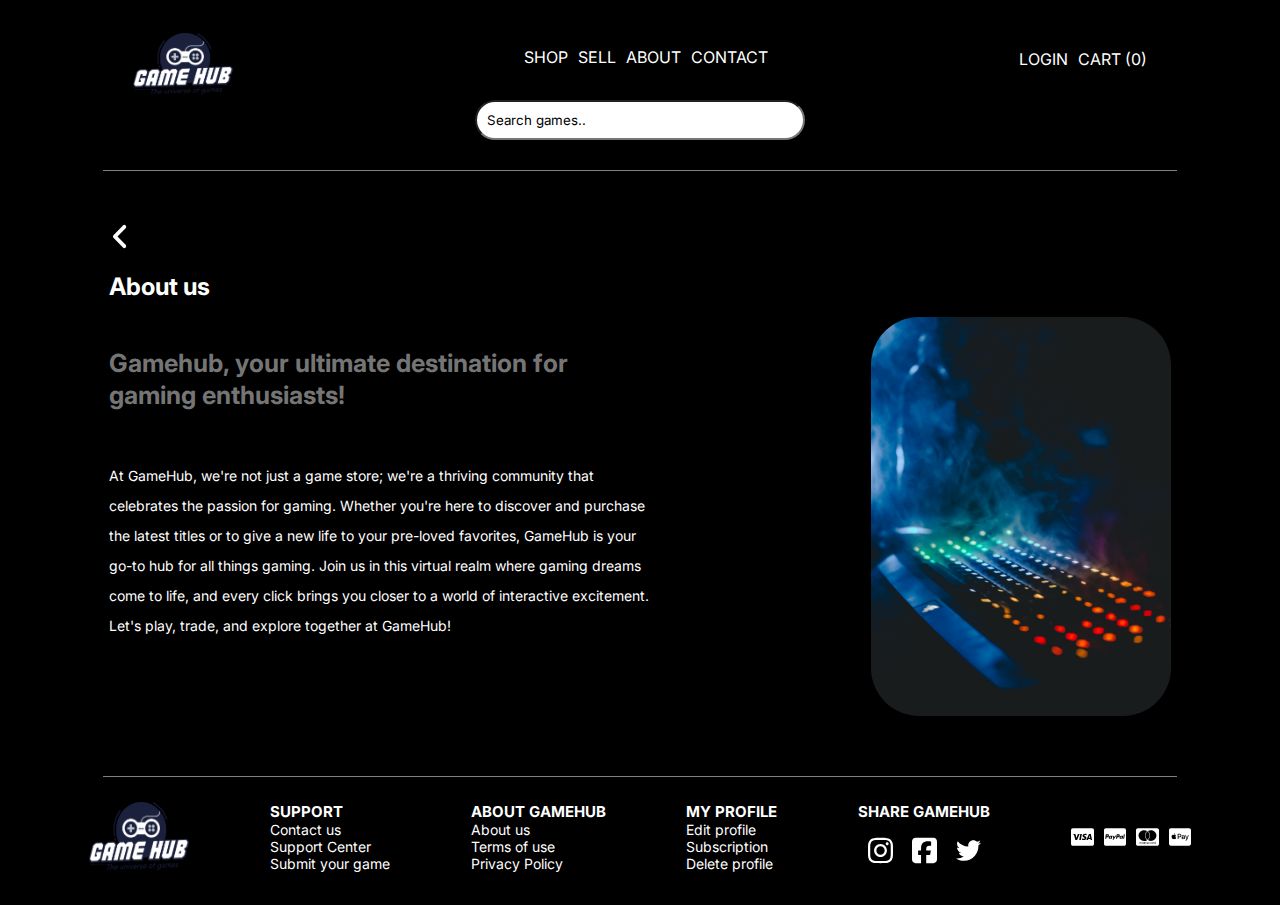
<file: html/about.html>
<!DOCTYPE html>
<html lang="en">
<head>
  <meta charset="UTF-8">
  <meta name="viewport" content="width=device-width, initial-scale=1.0">
  <meta name="description" content="GameHub ⏐ About"> 
  <title>GameHub ⏐ About</title>
  <link rel="stylesheet" href="../src/css/styles.css">
</head>
  
<body>
  <header>
    <nav class="nav-grid">
      <img class="logo" src="../assets/images/icons/logo.png" alt="gamehub logo">
      <img class="burger" src="../assets/images/icons/bars-solid.svg" alt="hamburger menu">
    </nav>  

  <div class="desktop-header">
   <a href="../index.html"><img src="../assets/images/icons/logo.png" class="desktop-logo"></a>

   <nav class="nav-header">
    <ul>
      <li><a href="html/games.html">SHOP</a></li>
      <li><a href="construction.html">SELL</a></li>
      <li><a href="html/about.html">ABOUT</a></li>
      <li><a href="html/contact.html">CONTACT</a></li>
    </ul>
  </nav>

  
  <div class="logincart">
    <p> LOGIN </p>
    <p> CART (0)</p>
  </div>
</div>

<div class="search-container">
<input class="searchbox" placeholder="Search games.." class="searchbox"></div>
</div>

<div class="gray-line"></div>

</header>


<main>

<div class="backbutton">
 <a href="../index.html"><img src="../assets/images/icons/angle-left-solid.svg" class="backbutton">
</div></a>

<div class="page-header">
  <h1>About us</h1>
</div>
  
<div class="about-container">
<div class="gamehub-text-box">
<h2 class="gamehub-about">
  Gamehub, your ultimate
  destination for gaming
  enthusiasts!
</h2>

<p class="about-text">At GameHub, we're not just a game store; we're a thriving community that celebrates the passion for gaming. Whether you're here to discover and purchase the latest titles or to give a new life to your pre-loved favorites, GameHub is your go-to hub for all things gaming. Join us in this virtual realm where gaming dreams come to life, and every click brings you closer to a world of interactive excitement. Let's play, trade, and explore together at GameHub!</p>
</div>

<img src="../assets/images/pictures/ilia-usmanov-LUJE67myrK4-unsplash (1).jpg" class="about-image" alt="keyboard photo">

</div>

</main>

<div class="gray-line"></div>

<footer>
  <img src="../assets/images/icons/logo.png" class="footer-logo">


  <div class="footer-desktop">
    <div class="footer">  
      
   <img src="../assets/images/icons/logo.png" class="logo-footer" alt="epic games logo">
      
      <div class="support">
        <h6 class="h-six">SUPPORT</h6>
        <a href="./html/contact.html">Contact us</a>
        <a href="./html/contact.html">Support Center</a>
        <a href="./html/contact.html">Submit your game</a>
      </div>
  
      <div class="about-footer">
        <h6 class="h-six">ABOUT GAMEHUB</h6>
        <a href="./html/about.html">About us</a>
        <a href="./html/about.html">Terms of use</a>
        <a href="./html/about.html">Privacy Policy</a>
      </div>
      
      <div class="profile">
        <h6 class="h-six">MY PROFILE</h6>
        <a href="./html/construction.html">Edit profile</a>
        <a href="./html/construction.html">Subscription</a>
        <a href="./html/construction.html">Delete profile</a>
      </div>
      
      <div class="share">
        <h6 class="h-six">SHARE GAMEHUB</h6>
        <div class="some">
         <img src="../assets/images/icons/instagram.svg" class="insta" alt="epic games logo">
          <img src="../assets/images/icons/square-facebook.svg" class="face" alt="epic games logo">
          <img src="../assets/images/icons/twitter.svg" class="twitter" alt="epic games logo">
        </div>
      </div>
    
      <div class="payment-options">
        <img src="../assets/images/cards/cc-visa.svg" alt="visa card" class="visa">
        <img src="../assets/images/cards/cc-paypal.svg" alt="paypal card" class="paypal">
        <img src="../assets/images/cards/cc-mastercard.svg" alt="mastercard card" class="mastercard">
        <img src="../assets/images/cards/cc-apple-pay.svg" alt="apple pay" class="apple-pay">
      </div>
  </div>  
  </div>


</footer>
</body>
</html>
</file>
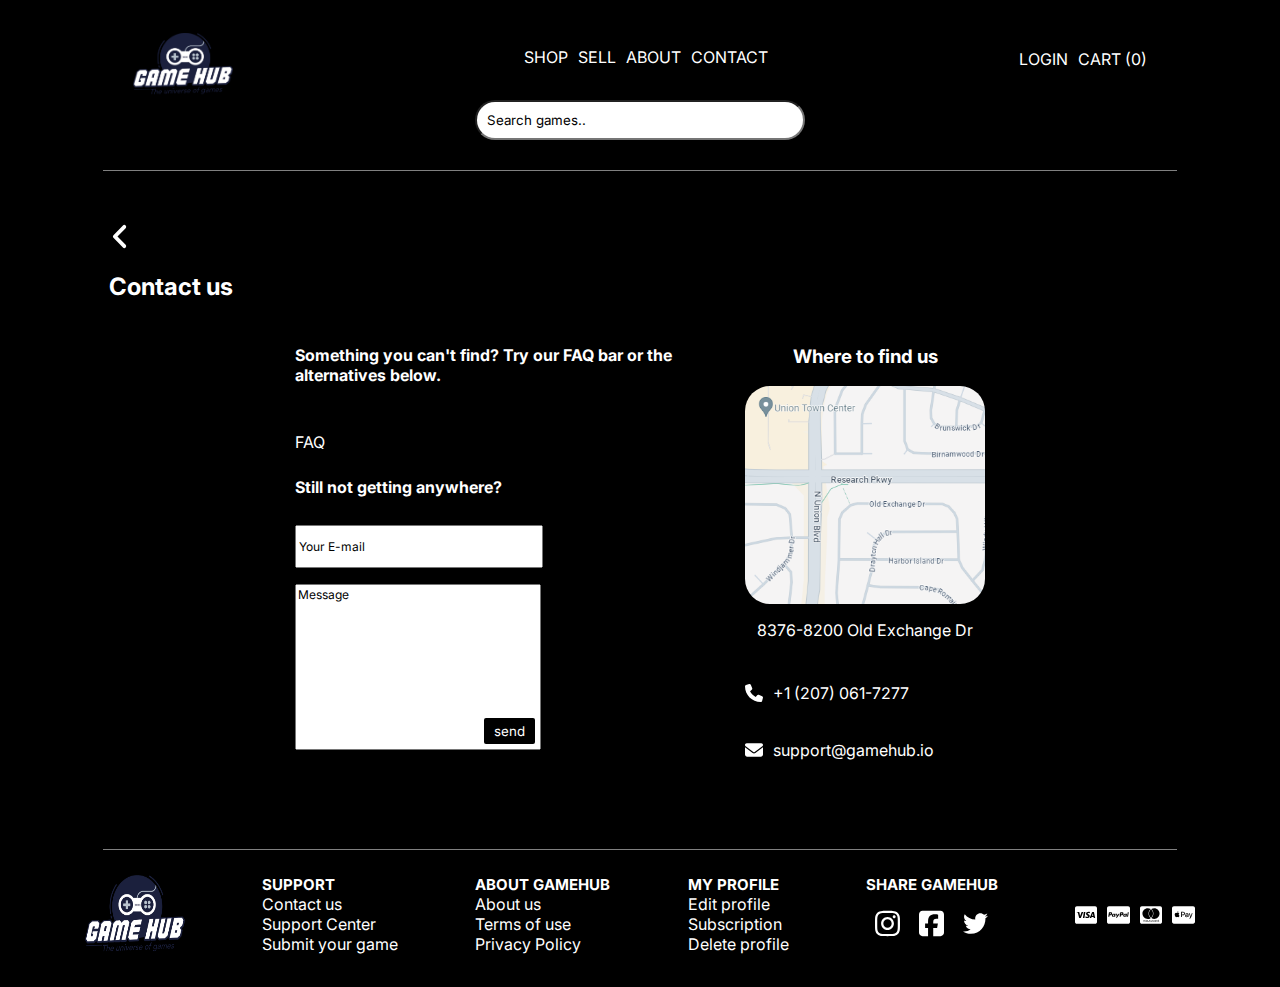
<file: html/contact.html>
<!DOCTYPE html>
<html lang="en">
<head>
  <meta charset="UTF-8">
  <meta name="viewport" content="width=device-width, initial-scale=1.0">
  <title>Gamehub ⏐ Contact</title>
  <link rel="stylesheet" href="../src/css/styles.css">
</head>

  <body>
    <header>
      <nav class="nav-grid">
        <img class="logo" src="/assets/images/icons/logo.png" alt="gamehub logo">
        <img class="burger" src="/assets/images/icons/bars-solid.svg" alt="hamburger menu">
      </nav>  

    <div class="desktop-header">
      <div><a href="/index.html"><img src="/assets/images/icons/logo.png" class="desktop-logo" alt="desktop logo"></a></div>
  
      <nav class="nav-header">
        <ul>
          <li><a href="/html/games.html">SHOP</a></li>
          <li><a href="/index.html">SELL</a></li>
          <li><a href="/html/about.html">ABOUT</a></li>
          <li><a href="/html/contact.html">CONTACT</a></li>
        </ul>
      </nav>
  
    
    <div class="logincart">
      <p> LOGIN </p>
      <p> CART (0)</p>
    </div>
  </div>

<div class="search-container">
  <input class="searchbox" placeholder="Search games.."></div>
</div>

<div class="gray-line"></div>

  </header>
  
  
  <main>
  
  <div class="backbutton">
    <a href="/index.html"><img src="/assets/images/icons/angle-left-solid.svg" class="backbutton">
  </div></a>
  
  <div class="page-header">
    <h1>Contact us</h1>
  </div>
    

<div class="contact-full">  
  <div class="contact-left">
  
  <h2 class="gamehub-contact">
    Something you can't find? 
    Try our FAQ bar or the 
    alternatives below.
  </h2>
  

<div class="faq-container">
  <div class="faq-box">
    <span class="faq">FAQ</span>
    <div class="down-arrow">
    </div>
  </div>
</div>


  <h2 class="more-faq">Still not getting anywhere?</h2>


<form class="message-form">

  <input class="email" type="text" placeholder="Your E-mail">

  <div class="message-wrapper">
    <textarea class="message" type="text" placeholder="Message"></textarea>
    <button type="submit" class="send">send</button>
  </div>

</form>

</div>


<div class="contact-right">
<div class="location">
  <h3 class="where-text">
    Where to find us
  </h3>

  <img src="/assets/images/pictures/Kart.png" alt="map location" class="map">

  <p class="adress">8376-8200 Old Exchange Dr</p>

</div>

<div class="phone">
  <img src="/assets/images/icons/phone-solid.svg" class="phone-icon">
  <p>+1 (207) 061-7277</p>
</div>

  <div class="phone">
  <img src="/assets/images/icons/envelope-solid.svg" class="mail-icon">
  <p>support@gamehub.io</p>
  </div>

</div>
</div>
</main>

<div class="gray-line"></div>

<div class="footer-desktop">
  <div class="footer">  
    
 <img src="/assets/images/icons/logo.png" class="logo-footer" alt="epic games logo">
    
    <div class="support">
      <h6 class="h-six">SUPPORT</h6>
      <a href="/html/contact.html">Contact us</a>
      <a href="/html/contact.html">Support Center</a>
      <a href="/html/contact.html">Submit your game</a>
    </div>

    <div class="about-footer">
      <h6 class="h-six">ABOUT GAMEHUB</h6>
      <a href="html/about.html">About us</a>
      <a href="html/about.html">Terms of use</a>
      <a href="html/about.html">Privacy Policy</a>
    </div>
    
    <div class="profile">
      <h6 class="h-six">MY PROFILE</h6>
      <a href="/html/construction.html">Edit profile</a>
      <a href="html/construction.html">Subscription</a>
      <a href="/html/construction.html">Delete profile</a>
    </div>
    
    <div class="share">
      <h6 class="h-six">SHARE GAMEHUB</h6>
      <div class="some">
       <img src="/assets/images/icons/instagram.svg" class="insta" alt="epic games logo">
        <img src="/assets/images/icons/square-facebook.svg" class="face" alt="epic games logo">
        <img src="/assets/images/icons/twitter.svg" class="twitter" alt="epic games logo">
      </div>
    </div>
  
    <div class="payment-options">
      <img src="/assets/images/cards/cc-visa.svg" alt="visa card" class="visa">
      <img src="/assets/images/cards/cc-paypal.svg" alt="paypal card" class="paypal">
      <img src="/assets/images/cards/cc-mastercard.svg" alt="mastercard card" class="mastercard">
      <img src="/assets/images/cards/cc-apple-pay.svg" alt="apple pay" class="apple-pay">
    </div>
</div>  
</div>


</footer>
</body>
</html>
</file>
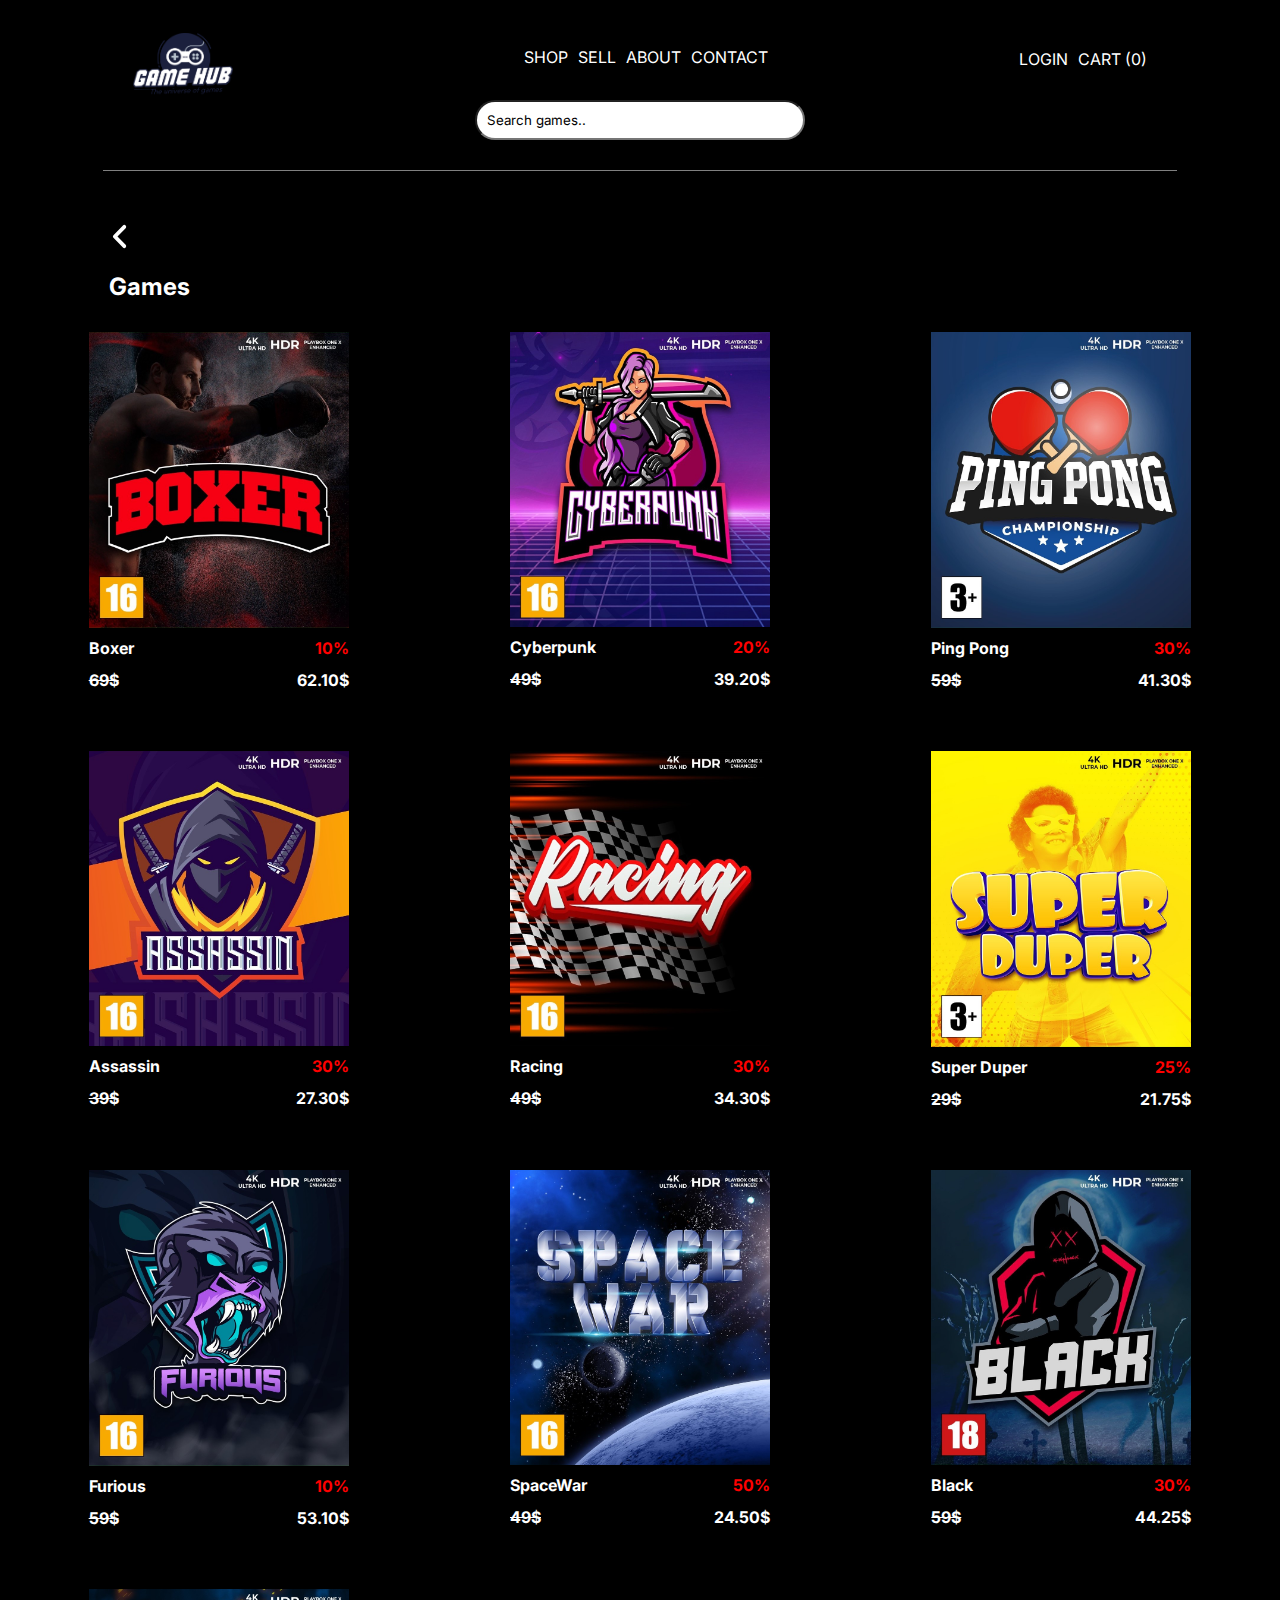
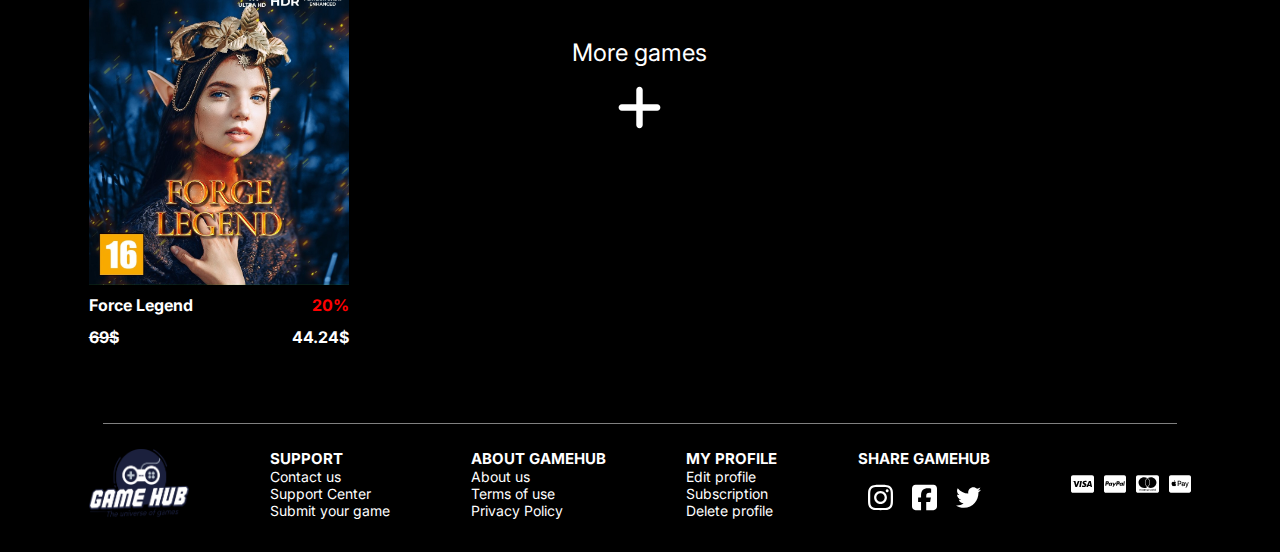
<file: html/games.html>
<!DOCTYPE html>
<html lang="en">
<head>
  <meta charset="UTF-8">
  <meta name="viewport" content="width=device-width, initial-scale=1.0">
  <meta name="description" content="GameHub ⏐ Games"> 
  <title>Gamehub ⏐ Games</title>
  <link rel="stylesheet" href="../src/css/styles.css">
</head>

  <body>
    <header>
      <nav class="nav-grid">
        <img class="logo" src="../assets/images/icons/logo.png" alt="gamehub logo">
        <img class="burger" src="../assets/images/icons/bars-solid.svg" alt="hamburger menu">
      </nav>  

    <div class="desktop-header">
     <a href="../index.html"><img src="../assets/images/icons/logo.png" class="desktop-logo"></a>
  
     <nav class="nav-header">
      <ul>
        <li><a href="../html/games.html">SHOP</a></li>
        <li><a href="../index.html">SELL</a></li>
        <li><a href="../html/about.html">ABOUT</a></li>
        <li><a href="../html/contact.html">CONTACT</a></li>
      </ul>
    </nav>
  
    
    <div class="logincart">
      <p> LOGIN </p>
      <p> CART (0)</p>
    </div>
  </div>

<div class="search-container">
  <input class="searchbox" placeholder="Search games.." class="searchbox"></div>
</div>

<div class="gray-line"></div>

  </header>
  
  
  <main>
  
  <div class="backbutton">
    <a href="../index.html"><img src="../assets/images/icons/angle-left-solid.svg" class="backbutton">
  </div></a>
  
  <div class="page-header">
    <h1>Games</h1>
  </div>


<div class="all-games">

<div class="card-info">
    <a href="../html/item.html"><img src="../assets/images/games/boxer.jpg" alt="boxer game" class="game-image"></a>
    <div class="trending-row"> <p>Boxer</p> <p class="red">10%</p> </div>
    <div class="trending-row"> <p class="original-p">69$</p> <p>62.10$</p> </div>
</div>

<div class="card-info">
    <a href="../html/construction.html"><img src="../assets/images/games/cyberpunk.jpg" alt="cyberpunk game" class="game-image"></a>
    <div class="trending-row"> <p>Cyberpunk</p> <p class="red">20%</p> </div>
    <div class="trending-row"> <p class="original-p">49$</p> <p>39.20$</p> </div>
</div>

<div class="card-info">
    <a href="../html/construction.html"><img src="../assets/images/games/pingpong.jpg" alt="pingpong game" class="game-image"></a>
    <div class="trending-row"> <p>Ping Pong</p> <p class="red">30%</p> </div>
    <div class="trending-row"> <p class="original-p">59$</p> <p>41.30$</p> </div>
</div>

<div class="card-info">
   <a href="../html/construction.html"><img src="../assets/images/games/assassin.jpg" alt="assassin game" class="game-image"></a>
    <div class="trending-row"> <p>Assassin</p> <p class="red">30%</p> </div>
    <div class="trending-row"> <p class="original-p">39$</p> <p>27.30$</p> </div>
</div>

<div class="card-info">
    <a href="../html/construction.html"><img src="../assets/images/games/racing.jpg" alt="racing game" class="game-image"></a>
    <div class="trending-row"> <p>Racing</p> <p class="red">30%</p> </div>
    <div class="trending-row"> <p class="original-p">49$</p> <p>34.30$</p> </div>
</div>

<div class="card-info">
   <a href="../html/construction.html"><img src="../assets/images/games/superduper.jpg" alt="superduper game" class="game-image"></a>
    <div class="trending-row"> <p>Super Duper</p> <p class="red">25%</p> </div>
    <div class="trending-row"> <p class="original-p">29$</p> <p>21.75$</p> </div>
</div>

<div class="card-info">
    <a href="../html/construction.html"><img src="../assets/images/games/furious.jpg" alt="furious game" class="game-image"></a>
    <div class="trending-row"> <p>Furious</p> <p class="red">10%</p> </div>
    <div class="trending-row"> <p class="original-p">59$</p> <p>53.10$</p> </div>
</div>

<div class="card-info">
    <a href="../html/construction.html"><img src="../assets/images/games/spacewar.jpg" alt="spacewar game" class="game-image"></a>
    <div class="trending-row"> <p>SpaceWar</p> <p class="red">50%</p> </div>
    <div class="trending-row"> <p class="original-p">49$</p> <p>24.50$</p> </div>
</div>

<div class="card-info">
    <a href="../html/construction.html"><img src="../assets/images/games/black.jpg" alt="black game" class="game-image"></a>
    <div class="trending-row"> <p>Black</p> <p class="red">30%</p> </div>
    <div class="trending-row"> <p class="original-p">59$</p> <p>44.25$</p> </div>
</div>

<div class="card-info">
  <a href="../html/construction.html"><img src="../assets/images/games/forcelegend.jpg" alt="forcelegend game" class="game-image"></a>
  <div class="trending-row"> <p>Force Legend</p> <p class="red">20%</p> </div>
  <div class="trending-row"> <p class="original-p">69$</p> <p>44.24$</p> </div>
</div>

<div class="more-games">
  <div class="more">More games</div>
 <a href="../html/games.html"><img src="../assets/images/icons/plus-solid.svg" class="more-plus" alt="more games"></a>
</div>

</div>

<div class="gray-line"></div>

<footer>
  <img src="../assets/images/icons/logo.png" class="footer-logo">


  <div class="footer-desktop">
    <div class="footer">  
      
   <img src="../assets/images/icons/logo.png" class="logo-footer" alt="epic games logo">
      
      <div class="support">
        <h6 class="h-six">SUPPORT</h6>
        <a href="../html/contact.html">Contact us</a>
        <a href="../html/contact.html">Support Center</a>
        <a href="../html/contact.html">Submit your game</a>
      </div>
  
      <div class="about-footer">
        <h6 class="h-six">ABOUT GAMEHUB</h6>
        <a href="../html/about.html">About us</a>
        <a href="../html/about.html">Terms of use</a>
        <a href="../html/about.html">Privacy Policy</a>
      </div>
      
      <div class="profile">
        <h6 class="h-six">MY PROFILE</h6>
        <a href="../html/construction.html">Edit profile</a>
        <a href="../html/construction.html">Subscription</a>
        <a href="../html/construction.html">Delete profile</a>
      </div>
      
      <div class="share">
        <h6 class="h-six">SHARE GAMEHUB</h6>
        <div class="some">
         <img src="../assets/images/icons/instagram.svg" class="insta" alt="epic games logo">
          <img src="../assets/images/icons/square-facebook.svg" class="face" alt="epic games logo">
          <img src="../assets/images/icons/twitter.svg" class="twitter" alt="epic games logo">
        </div>
      </div>
    
      <div class="payment-options">
        <img src="../assets/images/cards/cc-visa.svg" alt="visa card" class="visa">
        <img src="../assets/images/cards/cc-paypal.svg" alt="paypal card" class="paypal">
        <img src="../assets/images/cards/cc-mastercard.svg" alt="mastercard card" class="mastercard">
        <img src="../assets/images/cards/cc-apple-pay.svg" alt="apple pay" class="apple-pay">
      </div>
  </div>  
  </div>


</footer>
</main>
</body>
</html>
</file>
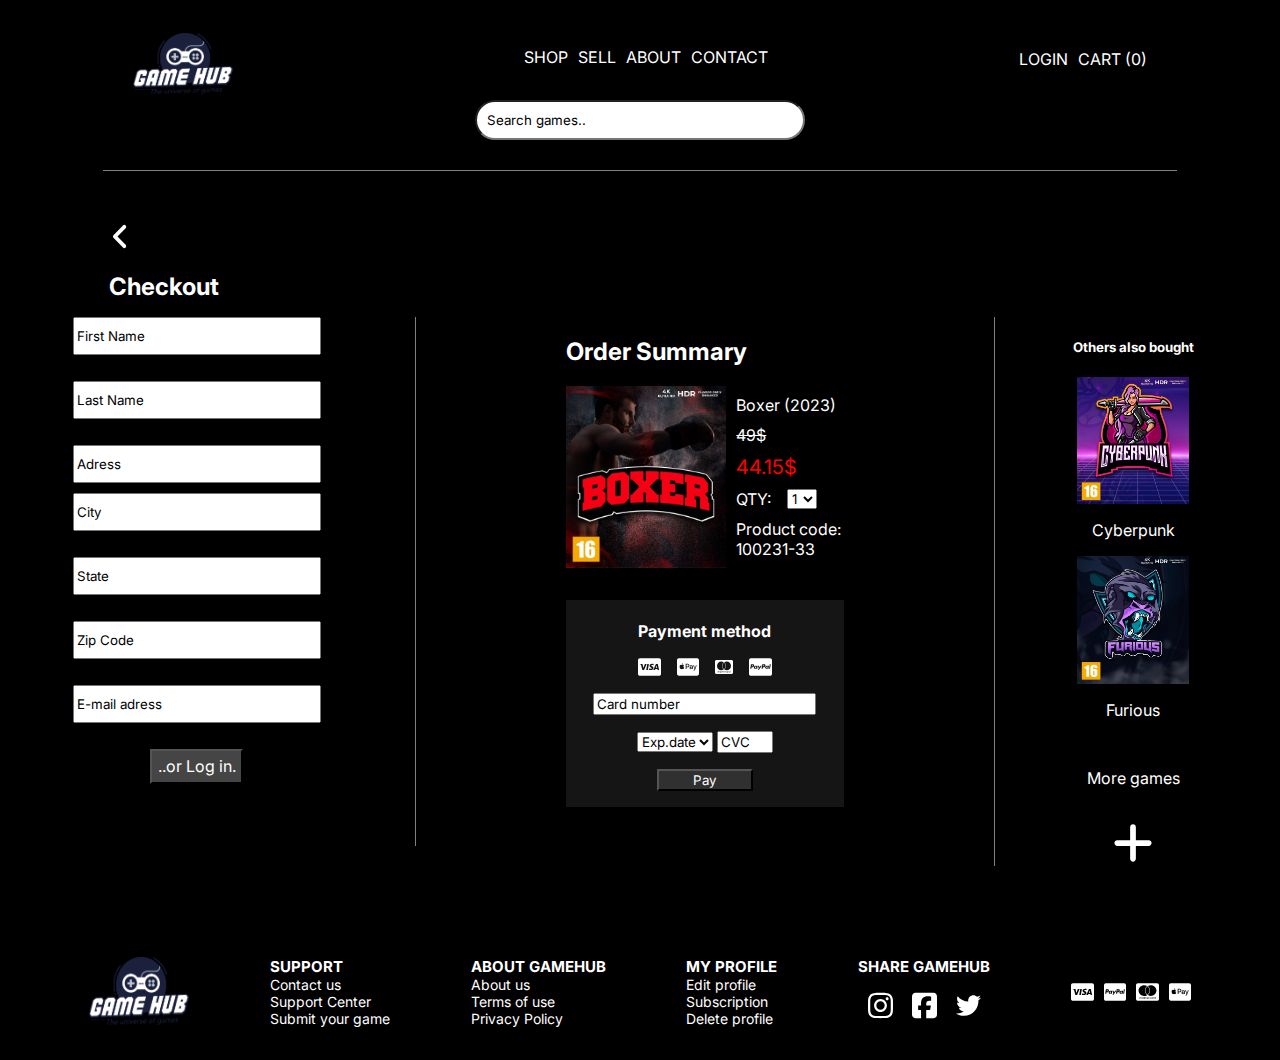
<file: html/payment.html>
<!DOCTYPE html>
<html lang="en">
<head>
  <meta charset="UTF-8">
  <meta name="viewport" content="width=device-width, initial-scale=1.0">
  <title>Gamehub ⏐ Success!</title>
  <link rel="stylesheet" href="/src/css/styles.css">
</head>

  <body>
    <header>
      <nav class="nav-grid">
        <img class="logo" src="/assets/images/icons/logo.png" alt="gamehub logo">
        <img class="burger" src="/assets/images/icons/bars-solid.svg" alt="hamburger menu">
      </nav>  

    <div class="desktop-header">
      <div> <img src="/assets/images/icons/logo.png" class="desktop-logo"></div>
  
      <nav class="nav-header">
        <ul>
          <li><a href="/html/games.html">SHOP</a></li>
          <li><a href="/index.html">SELL</a></li>
          <li><a href="/html/about.html">ABOUT</a></li>
          <li><a href="/html/contact.html">CONTACT</a></li>
        </ul>
      </nav>
  
    
    <div class="logincart">
      <p> LOGIN </p>
      <p> CART (0)</p>
    </div>
  </div>

<div class="search-container">
  <input class="searchbox" placeholder="Search games.." class="searchbox"></div>
</div>

<div class="gray-line"></div>

  </header>
  
  
  <main>
  
  <div class="backbutton">
    <a href="/index.html"><img src="/assets/images/icons/angle-left-solid.svg" class="backbutton">
  </div></a>
  
  <div class="page-header">
    <h1>Checkout</h1>
  </div>

  <div class="checkout-main">

  <div class="input-wrapper">

  <input type="text" placeholder="First Name" class="first-name">

  <input type="text" placeholder="Last Name" class="last-name">
  
  <input type="text" placeholder="Adress" class="adress">

  <input type="text" placeholder="City" class="city">

  <input type="text" placeholder="State" class="state">

  <input type="text" placeholder="Zip Code" class="zip">

  <input type="text" placeholder="E-mail adress" class="email-adress">

  <button class="login">..or Log in.</button>
</div>

<div class="full-payment">
  <h2>Order Summary</h2>
<div class="order-summary">
  <img src="/assets/images/games/boxer.jpg" alt="boxer game" class="boxer-game">
  <div class="summary-text">
  <p class="order-title">Boxer (2023)</p>
  <p class="original-price">49$</p>
  <p class="new-price">44.15$</p>
  <p class="qty">QTY:<select name="devices">
    <option value="one">1</option>
    <option value="two">2</option>
    <option value="one">3</option>
  </select></p>
  <p class="product-code">Product code: 100231-33</p>
</div>
</div>

<div class="payment">
  <h4>Payment method</h4>
    <div class="payment-methods">
      <div class="cards">
      <img src="/assets/images/cards/cc-visa.svg" class="visa">
      <img src="/assets/images/cards/cc-apple-pay.svg" class="apple-pay">
      <img src="/assets/images/cards/cc-mastercard.svg" class="mc">
      <img src="/assets/images/cards/cc-paypal.svg" class="paypal">
      </div>
    </div>
    <input type="text" placeholder="Card number">
    <div class="exp-cvc">
      <select name="cards">
        <option value="first">Exp.date</option>
        <option value="one">1/26</option>
        <option value="two">1/27</option>
        <option value="one">3/28</option>
      </select>
      <input class="cvc" type="text" placeholder="CVC">
    </div>

  <a href="/html/success.html"><button class="pay">Pay</button></a>
</div>
</div>



<div class="additional">

  <h5>Others also bought</h5>

      <img src="/assets/images/games/cyberpunk.jpg" alt="Cyberpunk game" class="bought-games">
      <p>Cyberpunk</p>

      <img src="/assets/images/games/furious.jpg" alt="Furious game" class="bought-games">
      <p>Furious</p>
      
      
      <div class="more-games-payment">
        <div class="more">More games</div>
        <img src="/assets/images/icons/plus-solid.svg" class="more-plus-payment">
      </div>

    </div>


    </div>

    <footer>
      <img src="/assets/images/icons/logo.png" class="footer-logo">
    
    
      <div class="footer-desktop footer-payment">
        <div class="footer">  
          
       <img src="/assets/images/icons/logo.png" class="logo-footer" alt="epic games logo">
          
          <div class="support">
            <h6 class="h-six">SUPPORT</h6>
            <a href="/html/contact.html">Contact us</a>
            <a href="/html/contact.html">Support Center</a>
            <a href="/html/contact.html">Submit your game</a>
          </div>
      
          <div class="about-footer">
            <h6 class="h-six">ABOUT GAMEHUB</h6>
            <a href="html/about.html">About us</a>
            <a href="html/about.html">Terms of use</a>
            <a href="html/about.html">Privacy Policy</a>
          </div>
          
          <div class="profile">
            <h6 class="h-six">MY PROFILE</h6>
            <a href="/html/construction.html">Edit profile</a>
            <a href="html/construction.html">Subscription</a>
            <a href="/html/construction.html">Delete profile</a>
          </div>
          
          <div class="share">
            <h6 class="h-six">SHARE GAMEHUB</h6>
            <div class="some">
             <img src="/assets/images/icons/instagram.svg" class="insta" alt="epic games logo">
              <img src="/assets/images/icons/square-facebook.svg" class="face" alt="epic games logo">
              <img src="/assets/images/icons/twitter.svg" class="twitter" alt="epic games logo">
            </div>
          </div>
        
          <div class="payment-options">
            <img src="/assets/images/cards/cc-visa.svg" alt="visa card" class="visa">
            <img src="/assets/images/cards/cc-paypal.svg" alt="paypal card" class="paypal">
            <img src="/assets/images/cards/cc-mastercard.svg" alt="mastercard card" class="mastercard">
            <img src="/assets/images/cards/cc-apple-pay.svg" alt="apple pay" class="apple-pay">
          </div>
      </div>  
      </div>
    
    
    </footer>

</body>
</html>
</file>
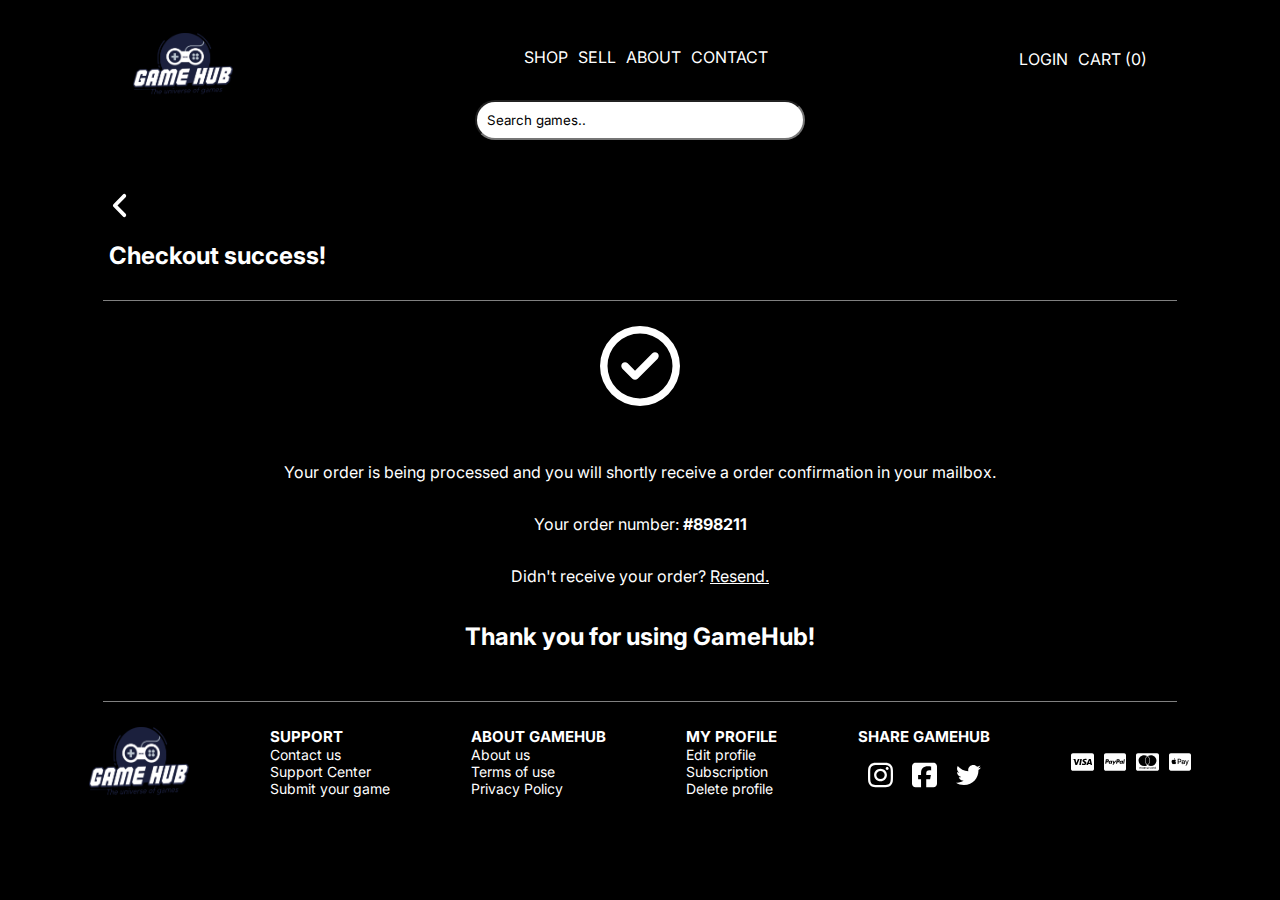
<file: html/success.html>
<!DOCTYPE html>
<html lang="en">
<head>
  <meta charset="UTF-8">
  <meta name="viewport" content="width=device-width, initial-scale=1.0">
  <title>Gamehub ⏐ Success!</title>
  <link rel="stylesheet" href="/src/css/styles.css">
</head>

  <body>
    <header>
      <nav class="nav-grid">
        <img class="logo" src="/assets/images/icons/logo.png" alt="gamehub logo">
        <img class="burger" src="/assets/images/icons/bars-solid.svg" alt="hamburger menu">
      </nav>  

    <div class="desktop-header">
      <div> <img src="/assets/images/icons/logo.png" class="desktop-logo"></div>
  
      <nav class="nav-header">
        <ul>
          <li><a href="/html/games.html">SHOP</a></li>
          <li><a href="/index.html">SELL</a></li>
          <li><a href="/html/about.html">ABOUT</a></li>
          <li><a href="/html/contact.html">CONTACT</a></li>
        </ul>
      </nav>
  
    
    <div class="logincart">
      <p> LOGIN </p>
      <p> CART (0)</p>
    </div>
  </div>

<div class="search-container">
  <input class="searchbox" placeholder="Search games.." class="searchbox"></div>
</div>

  </header>
  
  
  <main>
  
  <div class="backbutton">
    <a href="/index.html"><img src="/assets/images/icons/angle-left-solid.svg" class="backbutton">
  </div></a>
  
  <div class="page-header">
    <h1>Checkout success!</h1>
  </div>

  <div class="gray-line"></div>

      <img src="/assets/images/icons/circle-check-regular.svg" alt="success icon" class="success-icon">


    <div class="success-container">  
      <p class="processed">Your order is being processed
        and you will shortly receive a order confirmation
        in your mailbox.
      </p>

      <p class="order-number">Your order number: <span class="number">#898211</span></p>
  
      <p class="re-send">Didn't receive your order?
        <span class="underline">Resend.</span>
      </p>

      <h2>Thank you for using GameHub!</h2>
    </div>

    <div class="gray-line"></div>

    <footer>
      <img src="/assets/images/icons/logo.png" class="footer-logo">
    
    
      <div class="footer-desktop">
        <div class="footer">  
          
       <img src="/assets/images/icons/logo.png" class="logo-footer" alt="epic games logo">
          
          <div class="support">
            <h6 class="h-six">SUPPORT</h6>
            <a href="/html/contact.html">Contact us</a>
            <a href="/html/contact.html">Support Center</a>
            <a href="/html/contact.html">Submit your game</a>
          </div>
      
          <div class="about-footer">
            <h6 class="h-six">ABOUT GAMEHUB</h6>
            <a href="html/about.html">About us</a>
            <a href="html/about.html">Terms of use</a>
            <a href="html/about.html">Privacy Policy</a>
          </div>
          
          <div class="profile">
            <h6 class="h-six">MY PROFILE</h6>
            <a href="/html/construction.html">Edit profile</a>
            <a href="html/construction.html">Subscription</a>
            <a href="/html/construction.html">Delete profile</a>
          </div>
          
          <div class="share">
            <h6 class="h-six">SHARE GAMEHUB</h6>
            <div class="some">
             <img src="/assets/images/icons/instagram.svg" class="insta" alt="epic games logo">
              <img src="/assets/images/icons/square-facebook.svg" class="face" alt="epic games logo">
              <img src="/assets/images/icons/twitter.svg" class="twitter" alt="epic games logo">
            </div>
          </div>
        
          <div class="payment-options">
            <img src="/assets/images/cards/cc-visa.svg" alt="visa card" class="visa">
            <img src="/assets/images/cards/cc-paypal.svg" alt="paypal card" class="paypal">
            <img src="/assets/images/cards/cc-mastercard.svg" alt="mastercard card" class="mastercard">
            <img src="/assets/images/cards/cc-apple-pay.svg" alt="apple pay" class="apple-pay">
          </div>
      </div>  
      </div>
    
    
    </footer>

  </main>
  </body>
  </html>
</file>
<file: src/css/styles.css>
/* Use import to split up your CSS into manageable chunks */
@import url("./_reset.css");
/* Files that are only needed to be imported are called partials */
/* These are marked with an underscore: */
@import url("./_variables.css");
/* Feel free to add as many of these imports as you need */

/*Inter import google fonts*/
@import url('https://fonts.googleapis.com/css2?family=Inter:wght@100;200;300;400;500;600;700&display=swap');

*{
  font-family: 'Inter', sans-serif;
}

:root {
  
}

body {
  background-color: black;
  color: white;   
}

a {
  color: white;
  text-decoration: none;
}

.hidden{
  display: none;
}


/*header*/

.desktop-header, .search-container, .gray-line-desktop{
  display: none;
}
.page-header h1{
  font-size: 1.5rem;
  margin-left: 8%;
  display: flex;
  flex-direction: column;
}

.nav-grid {
  display: flex;
  flex-direction: row;
  justify-content: space-around;
  gap: 85px;
  margin-top: 2rem;
  padding-bottom: 1rem;
}

.logo{
  width: 6rem;
}

.burger{
  width: 2rem;
}

.hidden-burger{
  display: none;
  overflow: hidden;
}

#hamburger-ham{
  display: none;

}

#hamburger-ham:checked~.hidden-burger{
  padding: 10px;
  display: block;
  position: absolute;
  top: 15%;
  background-color: black;
  width: 100%;
  height: 200%;
  left: 0px;

}

.top-buttons{
  font-weight: bold;
  display: flex;
  flex-direction: column;
  gap: 25px;
  margin-left: 40px;
  margin-bottom: 60px;

}

.bottom-buttons{
  font-weight: bold;
  display: flex;
  flex-direction: column;
  gap: 15px;
  margin-left: 40px;


}


.header-gray-line{
  width: 85%;
  background-color: gray;
  height: 1px;
  margin: 0 auto;
  margin-top: 30px;
  margin-bottom: 30px;
}

.footer-logo{
  width: 100%;
  max-width: 60px; 
  margin-bottom: 20px;
}

/*footer*/

footer{
  width: 100%;
  height: auto;
  display: flex;
  justify-content: center;
  align-items: center;
  text-align: center;
  font-size: 14px;
} 
h6{
  font-size: 15px;
} 
.logo-footer{
  width: 100%;
  max-width: 30px;
  height: auto;
}
.footer-desktop{
  display: none;
}


/*main page*/

.top-pink-line{
  width: 85%;
  background-color:  rgb(255, 130, 228);
  height: 0.5px;
  margin: 0 auto;
  margin-top: 10px;
  margin-bottom: 15px;
}

.blackfriday{
  margin-top: 2rem;
  font-size: 20px;
  text-align: center;
  color: #ffffff;
    text-shadow:
      0 0 1px #fff,
      0 0 4px #fff,
      0 0 19px #fff,
      0 0 40px rgb(255, 0, 247),
      0 0 82px rgb(255, 0, 247),
      0 0 100px rgb(255, 0, 247);
  
}

.gamehub-platform{
  text-align: center;
  justify-content: center;
  padding-bottom: 1rem;

}

.gamehub-platform p {
  width: 68%;
  margin: 0 auto;
  margin-bottom: 2rem;
  padding-top: 1rem;
  border-width: 0.001rem;
}

.browse {
  display: block;
  text-align: center;
  margin-top: 1rem;
  margin: 0 auto;
  margin-bottom: 1.5rem;
  

  background-color: black;
  color: white;
  padding-top: 10px;
  padding-bottom: 10px;
  padding-left: 18px;
  padding-right: 18px;
  border: solid;
  border-radius: 25px;
  border-width: 1px;
}

.sell {

  background-color: black;
  color: white;
  padding-top: 10px;
  padding-bottom: 10px;
  padding-left: 30px;
  padding-right: 30px;
  border: solid;
  border-radius: 25px;
  border-width: 1px;
  margin-bottom: 25px;
}



.gray-line{
  width: 85%;
  background-color: gray;
  height: 1px;
  margin: 0 auto;
  margin-top: 30px;
  margin-bottom: 25px;
}


.new-text{
  margin-bottom: 3rem;
  width: 85%;
  text-align: center;
  font-weight: 700;
}

.new-games{
  display: flex;
  flex-direction: column;
  justify-content: center;
  align-items: center;
}

.card-new{
  margin-bottom: 2rem;
}


.new-game-image{
  width: 100%;
  max-width: 200px;
  height: auto;
}

.new-row{
  width: 100%;
  max-width: 200px;
  height: 2rem;
  align-items: center;
  display: flex;
  flex-direction: row;
  justify-content: space-between;
  margin-bottom: 0px;
  font-weight: bold;
}

.member-new{
  color: red;
  margin-top: 0px;
  width: 100%;
  max-width: 200px;
  font-size: 14px;
}

.trending-header{
  text-align: center;
}


.card-info{
  display: flex;
  flex-direction: column;
  width: 100%;
  max-width: 150px;
  margin: auto;
  margin-top: 15px;
  margin-bottom: 40px;
  }

.trending-row{
  width: 100%;
  height: 2rem;
  align-items: center;
  display: flex;
  flex-direction: row;
  justify-content: space-between;
  font-weight: bold;

}

.red{
  color: red;
}

.game-image{
  width: 100%;
  height: auto;
}


.trending-before{
  text-decoration: line-through;
  text-decoration-thickness: 2px;
}

.trending-after{
  font-weight: bold;
}

.more-games{
  margin-top: 4rem;
  text-align: center;
  font-size: 1.5rem;
}

.more-plus{
  width: 100%;
  max-width: 10%;
  margin-top: 10%;
  margin-bottom: 100px;
}


/*about page*/

.grayline-about{
  margin-top: 7%;
  border: none;
  border-top: 1px solid;
  width: 100%;
  border-color: rgb(172, 172, 172);
}

.backbutton{
  margin-top: 25px;
  width: 1.2rem;
  margin-left: 8%;
}

.gamehub-about{
  font-size: large;
  text-align: center;
  color: rgb(117, 117, 117);
  line-height: 2rem;
}


.about-image{
  display: inline-block;
  width: 65%;
  margin-left: 18%;
  border-radius: 3rem;
}

.about-text{
  text-align: center;
  margin-left: 20px;
  font-size: 14px;
  line-height: 1.5rem;
  margin-bottom: 3rem;
  margin-top: 2.5rem;
}


/*contact page*/

.backbutton{
  margin-top: 25px;
  width: 1.2rem;
  margin-left: 8%;
}

.page-header h1{
  font-size: 1.5rem;
  margin-left: 8%;
}


.gamehub-contact{
  display: flex;
  flex-direction: column;
  justify-content: center;
  text-align: center;
  font-size: medium;
  margin-bottom: 2rem;
}

.faq{
  display: flex;
  justify-content: center;
}

.faq-questions{
  width: 240px;
  border: solid 1.2px;
  display: flex;
  flex-direction: column;
  align-items: center;
  padding: 5px;
  font-size: medium;
  font-weight: 600;
}

.more-faq{
  margin-top: 10px;
  font-size: 1rem;
  text-align: center;
}

.message-form{
  display: flex;
  flex-direction: column;
  align-items: center;
  margin-bottom: 25px;
}

::placeholder {
  color: black;
}

.email{
  margin-bottom: 1rem;
  height: 2.3rem;
  width: 100%;
  max-width: 15rem;
  font-family: inherit;
  font-size: 12px;
}

.message-wrapper {
  height: 10rem;
  width: 100%;
  max-width: 15rem;
  position: relative; 
}

.message {
  width: 100%; 
  height: 100%;
  resize: none;         
  font-family: inherit;  
  font-size: 12px;     
}

.message::placeholder { 
  color: black;
  opacity: 1;
}

.send {
  position: absolute;
  bottom: 0px;
  right: 0px;
  background-color: black;
  color: white;
  border: none;
  padding: 5px 10px;
  border-radius: 2px;
}

.send:hover{
  cursor: pointer;
}

.phone{
  width: 100%;
  height: 2rem;
  display: flex;
  flex-direction: row;
  justify-content: space-evenly;
  align-items: center;

  margin-top: 2rem;
}

.phone-icon{
  width: 100%;
  max-width: 2rem;

}

.mail-icon{
  width: 100%;
  max-width: 2rem;
}

.location{
  display: flex;
  flex-direction: column;
  align-items: center;
  justify-content: center;
}

.map{
  width: 100%;
  max-width: 15rem;
}

/*payment page*/

.input-wrapper{
  display: flex;
  flex-direction: column;
  justify-content: center;
  align-items: center;
  gap: 10px;
}

.first-name, .last-name, .adress, .city, .state, .zip, .email-adress{
  width: 100%;
  max-width: 15rem;
  height: 2rem;
  margin-bottom: 1rem;
}

.login{
  padding: 2%;
  background-color: rgb(69, 69, 69);
  color: white;
  font-size: 16px;
  margin-bottom: 2rem;
}

.boxer-game{
  width: 100%;
  max-width: 10rem;
}

.order-title, .original-price, .new-price, .qty, .product-code{
  margin: 5px 0;
}

.order-summary{
  display: flex;
  flex-direction: column;
  align-items: center;
  margin-bottom: 2rem;
}

.original-price{
  text-decoration: line-through;
}

.new-price{
  color: red;
  font-size: 20px;
}

.qty{
  display: flex;
  flex-direction: row;
  gap: 1rem;
}

.payment{
  display: flex;
  flex-direction: column;
  justify-content: center;
  align-items: center;
  margin: auto;
  gap: 1rem;
  background-color: rgb(21, 21, 21);
  width: 100%;
  max-width: 13rem;
}

h4 {
  margin-bottom: 0;
}

.cards{
  display: flex;
  flex-direction: row;
  gap: 1rem;
}

.visa, .apple-pay, .mc, .paypal{
  width: 100%;
  max-width: 20px;
}


.cvc{
  max-width: 3rem;
}

.pay{
  display: flex;
  flex-direction: column;
  align-items: center;
  margin-bottom: 1rem;

  width: 5rem;

  background-color: rgb(48, 48, 48);
  color: white;
  
}

.additional{
  display: flex;
  flex-direction: column;
  align-items: center;
}

.bought-games{
  width: 100%;
  max-width: 7rem;
}

.more-games-payment{
  margin-top: 2rem;
  display: flex;
  flex-direction: column;
  align-items: center;
  width: 100%;
}

.more-plus-payment{
  width: 100%;
  max-width: 40px;
  margin-top: 2rem;
}

/*success page*/

.success-icon{
  display: flex;
  justify-content: center;
  align-items: center;
  margin: auto;
  width: 100%;
  max-width: 5rem;
  margin-bottom: 2.5rem;
}

.success-container{
  display: flex;
  flex-direction: column;
  justify-content: center;
  align-items: center;
  text-align: center;
}

.number{
  font-weight: bold;
}

.underline{
  text-decoration:underline;
}


/* games page */

.all-games{
  display: grid;
  grid-template-columns: repeat(2, 1fr);
}

/*item page*/

.boxer-featured{
  width: 100%;
  max-width: 300px;
}

.product-container{
  width: 350px;
  max-width: 350px;
  display: flex;
  flex-direction: column;
  justify-content: center;
  align-items: center;
  text-align: start;
  margin: 0 auto;
}

.game-description{
  width: 100%;
  max-width: 300px;
  line-height: 1.2rem;
  align-items: center;
  justify-content: center;
}

.compability{
  font-size: 14px;
  font-style: italic;
  max-width: 300px;
}

.membership-discount{
  color: red;
  margin-bottom: 3rem;
}

.boxer-price{
  font-size: 2rem;
  font-weight: bold;
}

.add, .wishlist{
  display: flex;
  flex-direction: column;
  width: 100%;
  max-width: 150px;
  margin-bottom: 1rem;
  padding: 0.5rem;

  background-color: #000000;
  color: white;
  border: solid 1px;
  border-radius: 25px;
  margin: 0 auto;
  align-items: center;
  gap: 10px;
}

button.add{
  margin-bottom: 15px;
}

.others-bought{
  font-size: 1rem;
  margin-bottom: 20px;
}

.extra-games{
  display: flex;
  flex-direction: column;
  align-items: center;
  margin: auto;

}

/*construction page*/

.space{
  margin-bottom: 500px;
}

.construction{
  margin-left: 8%;
}

@media only screen and (min-width: 899px) {

/*header*/
  .nav-grid, .logo, .burger{
    display: none;
  }
  .header{
    display: flex;
    flex-direction: row;
    justify-content: center;
    align-items: center;
    padding-top: 25px;
  }

  .desktop-header{
    width: 100%;
    display: flex;
    flex-direction: row;
    justify-content: space-around;
    text-align: center;
    padding-top: 25px;
    
  }
  
  .logo{
    width: 100%;
    max-width: 10%;
    margin: 0;
    
  }
  
  .desktop-logo{
    width: 100%;
    max-width: 100px;
  }
  
  ul{
    width: 100%;
    list-style: none;
    display: flex;
    flex-direction: row;
    gap: 10px;
    margin: auto;
    margin-top: 5%;
    text-align: center;
  }
  
  .nav-header{
    display: flex;
    flex-direction: column;
    
  }
  
  .logincart{
    display: flex;
    flex-direction: row;
    gap: 10px;
  }

  .search-container{
    width: 100%;
    height: 100%;
    display: flex;
    justify-content: center;
  }
  

  .searchbox{
  color: rgb(0, 0, 0);
  padding: 5px 5px 7px 7px;
  border-radius: 25px; 
  background: white;
  }


/*footer*/

.footer-logo{
  display: none;
}

.footer{
  width: 100%;
  font-family: inter;
  display: flex;
  flex-direction: row;
  justify-content: space-evenly;
  margin-bottom: 25px;
}

.footer-desktop{
  width: 100%;
  font-family: inter;
  display: flex;
  flex-direction: row;
  justify-content: space-evenly;
}



.h-six{
  margin: 0;
}


.logo, .insta, .face, .twitter{
  width: 100%;
  max-width: 30px;
}


.logo-footer{
  width: 100%;
  max-width: 100px;
}

.support{
  display: flex;
  flex-direction: column;
  text-align: left;
}

.about-footer{
  display: flex;
  flex-direction: column;
  text-align: left;
}

.profile{
  display: flex;
  flex-direction: column;
  text-align: left;
}

.some{
  display: flex;
  flex-direction: row;
  justify-content: space-around;
  margin-top: 10px;
}

.insta, .face, .twitter{
  width: 100%;
  max-width: 25px;
  margin-top: 5px;
}

.visa, .paypal, .mastercard, .apple-pay{
  display: flex;
  flex-direction: row;
  width: 100%;
  max-width: 25px;
  height: 20px;
}

.payment-options{
  display: flex;
  flex-direction: row;
  width: auto;
  gap: 10px;
  align-items: center;
}

/*main page*/
  
.blackfriday{
  margin-top: 35px;
  font-size: 40px;
}

.header-gray-line{
  width: 85%;
  background-color: gray;
  height: 1px;
  margin: 0 auto;
  margin-top: 30px;
  margin-bottom: 30px;
}

.top-pink-line{
  width: 85%;
  background-color: rgb(255, 130, 228);
  height: 0.5px;
  margin: 0 auto;
  margin-top: 10px;
  margin-bottom: 15px;
  
}

.pitch{
  font-style: italic;
  font-size: 25px;
  width: 100%;
  max-width: 500px;
}

.browse{
  display: inline-block;
  margin-right: 10px;
}

.browse, .sell:hover{
  cursor: pointer;
}

.whatsnew{
  display: flex;
  flex-direction: column;
  align-items: start;
}

.releases{
  display: flex;
  flex-direction: column;
  align-items: start;

  font-weight: 200;
}

.new-releases{
  display: flex;
  flex-wrap: wrap;
  gap: 80px;
}

.new-game-image{
  width: 100%;
  max-width: 400px;
  height: auto;
}

.new-row{
  width: 100%;
  max-width: 400px;
  height: 2rem;
  align-items: center;
  display: flex;
  flex-direction: row;
  justify-content: space-between;
  margin-bottom: 0px;
  font-weight: bold;
}

.member-new{
  color: red;
  margin-top: 0px;
  width: 100%;
  max-width: 400px;
  font-size: 14px;
}

.trending-main{
  display: flex;
  flex-direction: row;
  justify-content:space-between;
}

.more-plus{
  width: 100%;
  max-width: 45px;
  margin-top: 15px;
}

.horizontal-line{
  width: 100%;
  max-width: 1px;
  height: 400px;
  background-color: gray;
}

/*games*/

.all-games{
  width: 100%;
  display: grid;
  grid-template-columns: repeat(3, 1fr);
}

.game-image{
  width: 100%;
  max-width: 260px;
  height: auto;
}

.card-info{
  width: 100%;
  max-width: 260px;
}

.original-p{
  text-decoration: line-through;
}        


/*about page*/

.gamehub-text-box{
  display: inline-block;
  width: 100%;
  max-width: 550px;
  margin: 0 auto;
  margin-left: 8%;
}

.gamehub-about, .about-text{
  text-align: start;
  margin: 0 auto;
}

.gamehub-about{
  font-size: 25px;
  margin-top: 30px;
  margin-bottom: 50px;
}

.about-text{
  line-height: 30px;
}

.about-image{
  display: inline-block;
  width: 100%;
  max-width: 300px;
  margin: 0 auto;
  margin-bottom: 30px;
}

.about-container{
  display: flex;
  flex-direction: row;
  justify-content: space-around;
  gap: 10px;
  align-items: flex-start;
}


/*contact page*/

.contact-left{
  display: flex;
  flex-direction: column;
  justify-content: flex-start;
  text-align: start;
  align-items: flex-start;
  max-width: 400px;
  text-align: start;
  margin-top: 15px;
  margin-right: 50px;
  gap: 15px;
}

.faq-questions, .faq, .message-form{
  width: 100%;
  margin-left: 0 auto;
  align-items: flex-start;
}

.faq{
  display: flex;
  justify-content: flex-start;
  width: 250px;
}

.gamehub-contact{
  text-align: start;
}

.contact-right{
  margin-top: 15px;
  display: flex;
  flex-direction: column;
  gap: 15px;
}

.contact-full{
  width: 100%;
  display: flex;
  flex-direction: row;
  justify-content: center;
  align-items: center;
  margin-bottom: 80px;
  text-align: center;
}

h3 {
  margin-top: 10px;
}

.map{
  border-radius: 25px;
}

.adress{
  margin-bottom: 0px;
}

.phone{
  margin-top: 10px;
  gap: 10px;
  justify-content: flex-start;
}

.phone-icon, .mail-icon{
  width: 100%;
  max-width: 18px;
}

/*item page*/ 

.item-container{
  width: 100%;
  max-width: 1200px;
  height: fit-content;
  margin: auto;
  display: flex;
  flex-direction: row;
  justify-content: space-between;
}

.product-container{
    width: 100%;
    max-width: 1400px;
    display: flex;
    flex-direction: row;
    justify-content: space-evenly;
    margin: auto;
    gap: 30px;
  }

.product-buttons{
    display: flex;
    flex-direction: row;
    width: 100%;
    justify-content: space-between;
    gap: 10px;
  }

button.add{
    margin-bottom: 0px;
  }

.extra-games{
    border-left: 1px solid gray;
    padding-left: 50px;
    margin: 0px;
  }

.responsive-title h1{
    margin-left: 0px;
  }

.product-text{
    display: flex;
    flex-direction: column;
    justify-content: flex-end;
    height: 80%;
  }

.boxer-price{
    font-size: 2rem;
    font-weight: bold;
    margin: 0px;
  }

.membership-discount {
    color: red;
    margin-bottom: 1rem;
}

.footer-product-page{
  margin-top: 6rem;
}

.searchbox{
  width: 330px;
  color: rgb(0, 0, 0);
  padding: 10px;
  border-radius: 25px; 
  background: white;
}

.search-container{
  width: 330px;
  height: fit-content;
  margin: auto;
  position: relative;
}

.magni{
  position: absolute;
  right: 15px;
  top: 10px;
}

/*payment page*/

.checkout-main{
  width: 100%;
  height: auto;
  display: flex;
  flex-direction: row;
  justify-content: space-evenly;
}

.input-wrapper{
  width: 100%;
  max-width: 500px;
  border-right: 1px solid gray;
  margin-left: 50px;
  padding-right: 80px;
  height: fit-content;
  padding-bottom: 30px;
}

.full-payment{
  width: 100%;
  max-width: 500px;
  margin-left: 150px;
  margin-bottom: 100px;
}

.additional{
  width: 100%;
  max-width: 500px;
  border-left: 1px solid gray;
  margin-left: 150px;
  height: fit-content;
}

.order-summary{
  display: flex;
  flex-direction: row;
  gap: 10px;
  margin-left: 30;
  margin-top: 0px;
  padding: 0px;
}

.summary-text{
  display: flex;
  flex-direction: column;
}

.payment{
  width: 100%;
  max-width: 500px;
}

.footer-payment{
  margin-top: 50px;
}

/*construction page*/

.space{
  margin-bottom: 500px;
}


@media (min-width: 480px){
  .all-games{
    width: 100%;
    display: grid;
    grid-template-columns: repeat(2, 1fr);
    }
}

@media (min-width: 670px){
  .all-games{
    width: 100%;
    display: grid;
    grid-template-columns: repeat(3, 1fr);
  }
}
</file>
